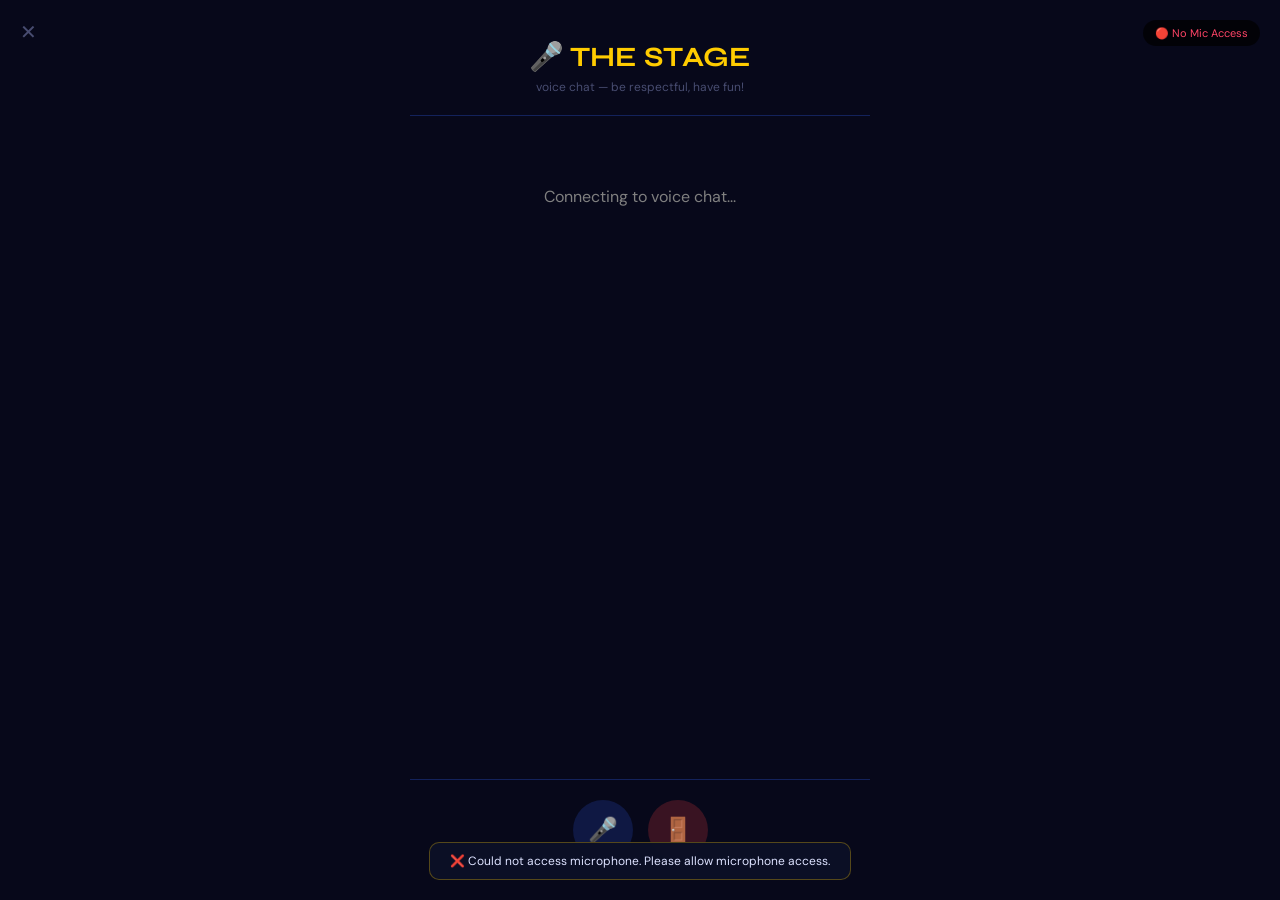
<file: fantarena-voice.html>
<!DOCTYPE html>
<html lang="en">
<head>
<meta charset="UTF-8">
<meta name="viewport" content="width=device-width, initial-scale=1.0">
<title>fanter | THE STAGE 🎤</title>
<link href="https://fonts.googleapis.com/css2?family=Syne:wght@400;700;800&family=DM+Sans:ital,wght@0,400;0,500;0,600;1,400&display=swap" rel="stylesheet">
<style>
*{margin:0;padding:0;box-sizing:border-box}
:root{
  --gold:#ffcc00;--gold-dim:rgba(255,204,0,0.15);--gold-border:rgba(255,204,0,0.3);
  --blue:#2d5ae3;--blue-dim:rgba(45,90,227,0.18);--blue-border:rgba(45,90,227,0.32);
  --purple:#9f5ae3;--green:#00e87a;--red:#ff4466;
  --bg:#07081a;--surface:rgba(12,16,38,0.98);
  --text:#dde2ff;--muted:rgba(180,190,255,0.38);
}
body{font-family:'DM Sans',sans-serif;background:var(--bg);color:var(--text);height:100vh;overflow:hidden}
::-webkit-scrollbar{width:4px}
::-webkit-scrollbar-track{background:transparent}
::-webkit-scrollbar-thumb{background:rgba(45,90,227,0.25);border-radius:99px}

.voice-container{display:flex;flex-direction:column;height:100vh;max-width:500px;margin:0 auto;padding:20px}
.voice-header{text-align:center;padding:20px;border-bottom:1px solid var(--blue-border);margin-bottom:20px}
.voice-header h1{font-family:'Syne',sans-serif;font-size:28px;color:var(--gold)}
.voice-header p{color:var(--muted);font-size:12px;margin-top:5px}
.participants-list{flex:1;overflow-y:auto;padding:10px;display:flex;flex-direction:column;gap:10px}
.participant{display:flex;align-items:center;gap:12px;padding:12px;background:var(--surface);border-radius:16px;border:1px solid var(--blue-border);transition:all 0.2s}
.participant.speaking{border-color:var(--gold);box-shadow:0 0 15px rgba(255,204,0,0.3)}
.participant-avatar{width:48px;height:48px;background:linear-gradient(135deg,var(--blue),var(--purple));border-radius:50%;display:flex;align-items:center;justify-content:center;font-size:20px;font-weight:700;overflow:hidden}
.participant-avatar img{width:100%;height:100%;object-fit:cover}
.participant-info{flex:1}
.participant-name{font-weight:600;font-size:14px}
.participant-status{font-size:11px;color:var(--muted);margin-top:2px}
.control-bar{display:flex;justify-content:center;gap:15px;padding:20px;border-top:1px solid var(--blue-border);margin-top:20px}
.control-btn{width:60px;height:60px;border-radius:50%;border:none;cursor:pointer;font-size:24px;transition:all 0.2s}
.control-btn:hover{transform:scale(1.05)}
.control-btn.leave{background:rgba(255,68,68,0.2);color:var(--red)}
.control-btn.mic{background:rgba(45,90,227,0.2);color:var(--gold)}
.control-btn.mic.muted{background:rgba(255,68,68,0.2);color:var(--red)}
.connection-status{position:fixed;top:20px;right:20px;padding:6px 12px;border-radius:20px;font-size:11px;background:rgba(0,0,0,0.7);z-index:100}
.status-connected{color:var(--green)}.status-disconnected{color:var(--red)}.status-connecting{color:var(--gold)}
.close-btn{position:fixed;top:20px;left:20px;background:none;border:none;color:var(--muted);font-size:20px;cursor:pointer;z-index:100}
.close-btn:hover{color:var(--gold)}
.toast{position:fixed;bottom:20px;left:50%;transform:translateX(-50%);background:var(--surface);border:1px solid var(--gold-border);border-radius:10px;padding:10px 20px;font-size:12px;z-index:200;animation:fadeIn 0.2s}
@keyframes fadeIn{from{opacity:0;transform:translateX(-50%) translateY(20px)}to{opacity:1;transform:translateX(-50%) translateY(0)}}
</style>
</head>
<body>

<button class="close-btn" onclick="window.close()">✕</button>
<div class="connection-status" id="connectionStatus">🟡 Connecting...</div>

<div class="voice-container">
  <div class="voice-header">
    <h1>🎤 THE STAGE</h1>
    <p>voice chat — be respectful, have fun!</p>
  </div>
  
  <div class="participants-list" id="participantsList">
    <div style="text-align:center;padding:40px;color:gray">Connecting to voice chat...</div>
  </div>
  
  <div class="control-bar">
    <button class="control-btn mic" id="micBtn" title="Mute/Unmute">🎤</button>
    <button class="control-btn leave" id="leaveBtn" title="Leave Stage">🚪</button>
  </div>
</div>

<script>
// ============================================================
// THE STAGE - Voice Chat (Standalone version with demo mode)
// ============================================================
document.addEventListener('DOMContentLoaded', async function() {
  console.log('🎤 THE STAGE loading...');
  
  // Get current user from localStorage
  let currentUser = JSON.parse(localStorage.getItem('fanter_currentUser') || 'null');
  if (!currentUser || !currentUser.username) {
    currentUser = { id: 'guest_' + Math.random().toString(36).slice(2,10), username: 'Guest', displayName: 'Guest' };
  }
  
  // State
  let localStream = null;
  let isMuted = false;
  let participants = new Map();
  
  // DOM elements
  const participantsList = document.getElementById('participantsList');
  const micBtn = document.getElementById('micBtn');
  const leaveBtn = document.getElementById('leaveBtn');
  const connectionStatus = document.getElementById('connectionStatus');
  
  function toast(msg) {
    const toastEl = document.createElement('div');
    toastEl.className = 'toast';
    toastEl.textContent = msg;
    document.body.appendChild(toastEl);
    setTimeout(() => toastEl.remove(), 3000);
  }
  
  function updateParticipantsList() {
    if (!participantsList) return;
    
    const allParticipants = [];
    
    // Add local participant
    allParticipants.push({
      id: 'local',
      name: currentUser.displayName || currentUser.username,
      isLocal: true,
      isMuted: isMuted
    });
    
    // Add remote participants (simulated for demo)
    // In production, this would come from LiveKit
    
    if (allParticipants.length === 1) {
      participantsList.innerHTML = '<div style="text-align:center;padding:40px;color:gray">No one else is here yet... be the first! 🎤</div>';
      return;
    }
    
    participantsList.innerHTML = allParticipants.map(p => `
      <div class="participant" data-id="${p.id}">
        <div class="participant-avatar">${p.name[0].toUpperCase()}</div>
        <div class="participant-info">
          <div class="participant-name">${escapeHtml(p.name)} ${p.isLocal ? '(you)' : ''}</div>
          <div class="participant-status">${p.isMuted ? '🔇 Muted' : '🎤 Talking'}</div>
        </div>
      </div>
    `).join('');
  }
  
  function escapeHtml(str) {
    if (!str) return '';
    return str.replace(/[&<>]/g, m => ({'&':'&amp;','<':'&lt;','>':'&gt;'})[m]);
  }
  
  // Request microphone access
  async function requestMicrophone() {
    try {
      const stream = await navigator.mediaDevices.getUserMedia({ audio: true });
      localStream = stream;
      
      // Create a local audio element to test
      const audio = new Audio();
      audio.srcObject = stream;
      audio.muted = true;
      audio.play();
      
      connectionStatus.innerHTML = '🟢 Connected';
      connectionStatus.className = 'connection-status status-connected';
      toast('🎤 Microphone connected! You can now speak.');
      
      updateParticipantsList();
      
      return true;
    } catch (error) {
      console.error('Microphone error:', error);
      connectionStatus.innerHTML = '🔴 No Mic Access';
      connectionStatus.className = 'connection-status status-disconnected';
      toast('❌ Could not access microphone. Please allow microphone access.');
      return false;
    }
  }
  
  // Toggle mute
  async function toggleMute() {
    if (!localStream) {
      toast('❌ Microphone not connected');
      return;
    }
    
    isMuted = !isMuted;
    localStream.getAudioTracks().forEach(track => {
      track.enabled = !isMuted;
    });
    
    micBtn.classList.toggle('muted', isMuted);
    micBtn.textContent = isMuted ? '🔇' : '🎤';
    updateParticipantsList();
    toast(isMuted ? '🔇 Microphone muted' : '🎤 Microphone unmuted');
  }
  
  // Leave/close
  function leave() {
    if (localStream) {
      localStream.getTracks().forEach(track => track.stop());
    }
    window.close();
  }
  
  // Bind events
  micBtn.onclick = toggleMute;
  leaveBtn.onclick = leave;
  
  // Initialize
  await requestMicrophone();
  
  // Simulate other participants (for demo)
  setTimeout(() => {
    if (participantsList.innerHTML.includes('No one else')) {
      participantsList.innerHTML = `
        <div class="participant">
          <div class="participant-avatar">👤</div>
          <div class="participant-info">
            <div class="participant-name">DemoUser</div>
            <div class="participant-status">🎤 Talking</div>
          </div>
        </div>
        <div class="participant">
          <div class="participant-avatar">😎</div>
          <div class="participant-info">
            <div class="participant-name">StageHost</div>
            <div class="participant-status">🎤 Talking</div>
          </div>
        </div>
      `;
      toast('👋 Demo users have joined The Stage!');
    }
  }, 2000);
  
  console.log('🎤 THE STAGE ready!');
});
</script>
</body>
</html>
</file>
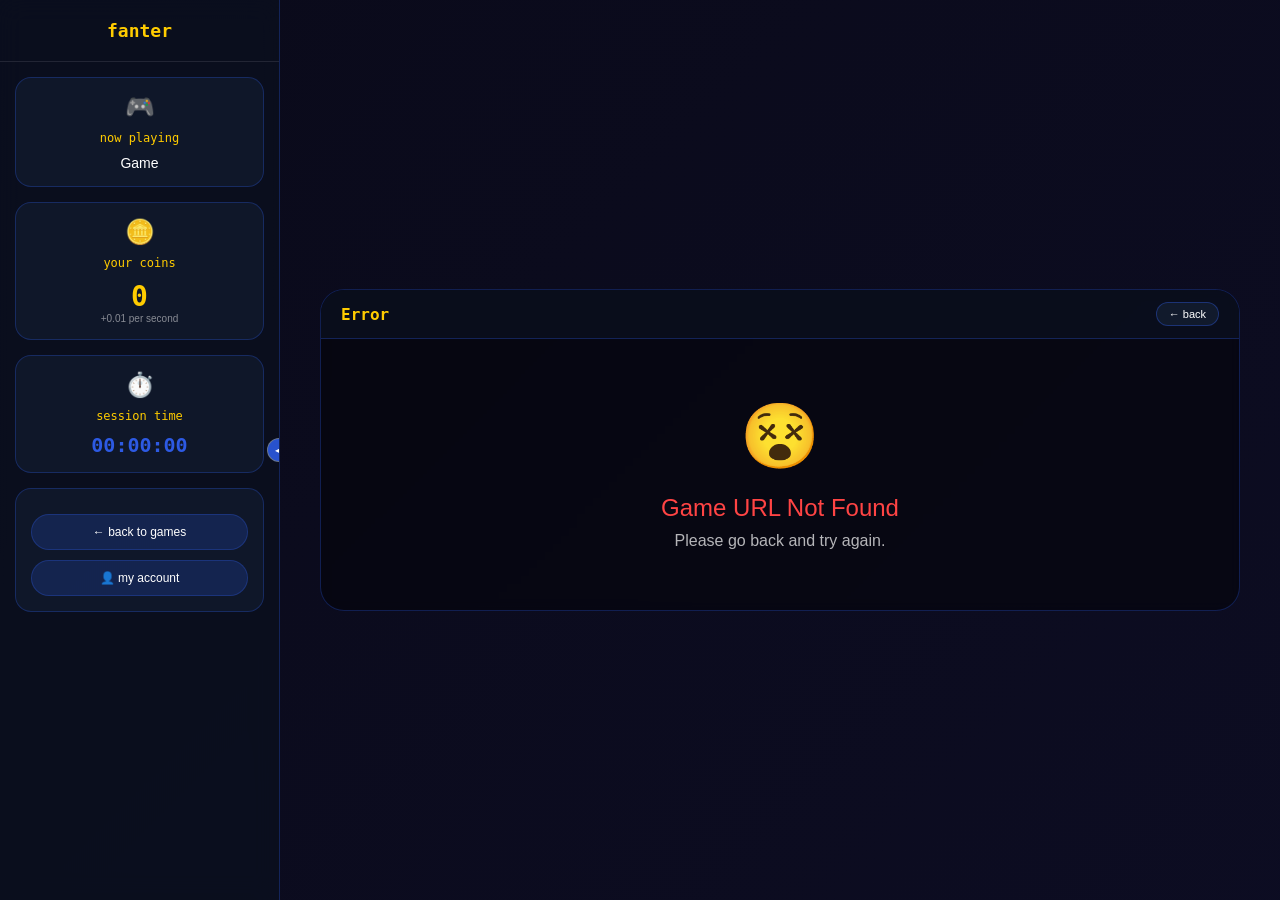
<file: play.html>
<!DOCTYPE html>
<html lang="en">
<head>
  <meta charset="UTF-8" />
  <meta name="viewport" content="width=device-width, initial-scale=1.0" />
  <title>fanter | playing</title>
  <link rel="stylesheet" href="config/main.css" />
  <style>
    * { margin: 0; padding: 0; box-sizing: border-box; }
    body {
      background: linear-gradient(135deg, #0a0a1a, #0f0f2a, #1a0a2a);
      background-size: 400% 400%;
      animation: bgShift 15s ease infinite;
      font-family: 'Ubuntu', sans-serif;
      min-height: 100vh;
    }
    @keyframes bgShift {
      0% { background-position: 0% 0%; }
      50% { background-position: 100% 100%; }
      100% { background-position: 0% 0%; }
    }
    
    /* Main Layout */
    .game-layout { display: flex; min-height: 100vh; }
    
    /* Side Menu */
    .game-sidebar {
      width: 280px;
      background: rgba(10, 15, 30, 0.9);
      backdrop-filter: blur(12px);
      border-right: 1px solid rgba(45, 90, 227, 0.3);
      position: fixed;
      left: 0;
      top: 0;
      height: 100vh;
      overflow-y: auto;
      transition: width 0.3s ease;
      z-index: 100;
    }
    .game-sidebar.collapsed { width: 60px; }
    .game-sidebar.collapsed .sidebar-content { display: none; }
    
    .sidebar-toggle {
      position: absolute;
      right: -12px;
      top: 50%;
      transform: translateY(-50%);
      background: rgba(45, 90, 227, 0.9);
      border: 1px solid rgba(255, 204, 0, 0.3);
      border-radius: 50%;
      width: 24px;
      height: 24px;
      cursor: pointer;
      z-index: 101;
      display: flex;
      align-items: center;
      justify-content: center;
      color: white;
      font-size: 12px;
    }
    .sidebar-toggle:hover { background: #ffcc00; color: #1a1a2e; transform: translateY(-50%) scale(1.1); }
    
    .sidebar-header {
      padding: 20px;
      border-bottom: 1px solid rgba(255,255,255,0.1);
      text-align: center;
    }
    .sidebar-header h2 { color: #ffcc00; font-family: 'Orbitron', monospace; font-size: 18px; }
    .game-sidebar.collapsed .sidebar-header h2 { font-size: 0; }
    .game-sidebar.collapsed .sidebar-header h2::before { content: "🎮"; font-size: 24px; }
    
    .sidebar-card {
      background: rgba(20, 30, 50, 0.6);
      border: 1px solid rgba(45, 90, 227, 0.3);
      border-radius: 16px;
      margin: 15px;
      padding: 15px;
      transition: all 0.2s ease;
    }
    .sidebar-card:hover { border-color: rgba(255, 204, 0, 0.3); transform: translateY(-2px); }
    .card-icon { font-size: 24px; margin-bottom: 10px; text-align: center; }
    .card-title { font-size: 12px; color: #ffcc00; font-family: 'Orbitron', monospace; margin-bottom: 10px; text-align: center; }
    .coin-amount { font-size: 28px; font-weight: bold; color: #ffcc00; font-family: 'Orbitron', monospace; text-align: center; }
    .coin-label { font-size: 10px; color: rgba(255,255,255,0.5); text-align: center; }
    .playtime-value { font-size: 20px; font-weight: bold; color: #2d5ae3; font-family: 'Orbitron', monospace; text-align: center; }
    .game-name-display { text-align: center; font-size: 14px; word-break: break-word; color: white; }
    .sidebar-btn {
      width: 100%;
      background: rgba(45, 90, 227, 0.2);
      border: 1px solid rgba(45, 90, 227, 0.3);
      border-radius: 30px;
      padding: 10px;
      color: white;
      font-size: 12px;
      cursor: pointer;
      margin-top: 10px;
    }
    .sidebar-btn:hover { background: rgba(45, 90, 227, 0.4); border-color: #ffcc00; transform: translateY(-2px); }
    
    /* Main Game Area */
    .game-main {
      flex: 1;
      margin-left: 280px;
      padding: 40px;
      min-height: 100vh;
      display: flex;
      align-items: center;
      justify-content: center;
      transition: margin-left 0.3s ease;
    }
    .game-sidebar.collapsed ~ .game-main { margin-left: 60px; }
    
    .game-container {
      width: 100%;
      max-width: 1100px;
      background: rgba(0, 0, 0, 0.4);
      border-radius: 24px;
      backdrop-filter: blur(5px);
      border: 1px solid rgba(45, 90, 227, 0.3);
      overflow: hidden;
    }
    .game-header {
      background: rgba(10, 15, 30, 0.8);
      padding: 12px 20px;
      display: flex;
      justify-content: space-between;
      align-items: center;
      border-bottom: 1px solid rgba(45, 90, 227, 0.3);
      flex-wrap: wrap;
      gap: 10px;
    }
    .game-name { font-size: 16px; font-weight: bold; color: #ffcc00; font-family: 'Orbitron', monospace; }
    .game-controls { display: flex; gap: 10px; }
    .game-control-btn {
      background: rgba(20, 30, 50, 0.8);
      border: 1px solid rgba(45, 90, 227, 0.4);
      border-radius: 20px;
      padding: 5px 12px;
      color: white;
      font-size: 11px;
      cursor: pointer;
    }
    .game-control-btn:hover { border-color: #ffcc00; transform: translateY(-2px); }
    .game-wrapper { aspect-ratio: 16 / 9; width: 100%; background: #000; }
    .game-frame { width: 100%; height: 100%; border: none; }
    
    /* Loading Screen */
    .loading-overlay {
      position: fixed;
      top: 0;
      left: 0;
      width: 100%;
      height: 100%;
      background: rgba(0, 0, 0, 0.95);
      backdrop-filter: blur(10px);
      z-index: 10000;
      display: flex;
      align-items: center;
      justify-content: center;
      flex-direction: column;
      transition: opacity 0.5s ease;
    }
    .loading-overlay.hide { opacity: 0; visibility: hidden; pointer-events: none; }
    .loading-spinner {
      width: 60px;
      height: 60px;
      border: 3px solid rgba(45, 90, 227, 0.3);
      border-top: 3px solid #2d5ae3;
      border-right: 3px solid #ffcc00;
      border-radius: 50%;
      animation: spin 1s linear infinite;
      margin-bottom: 20px;
    }
    @keyframes spin { 0% { transform: rotate(0deg); } 100% { transform: rotate(360deg); } }
    .loading-text { color: #00ff88; font-family: 'Orbitron', monospace; font-size: 14px; letter-spacing: 2px; }
    
    @media (max-width: 768px) {
      .game-sidebar { width: 240px; }
      .game-main { margin-left: 240px; padding: 20px; }
      .game-sidebar.collapsed { width: 50px; }
      .game-sidebar.collapsed ~ .game-main { margin-left: 50px; }
    }
  </style>
</head>
<body>
  <!-- Loading Screen -->
  <div class="loading-overlay" id="loadingOverlay">
    <div class="loading-spinner"></div>
    <div class="loading-text">LOADING GAME...</div>
  </div>

  <div class="game-layout">
    <div class="game-sidebar" id="gameSidebar">
      <div class="sidebar-toggle" id="sidebarToggle">◀</div>
      <div class="sidebar-header"><h2>fanter</h2></div>
      <div class="sidebar-content">
        <div class="sidebar-card">
          <div class="card-icon">🎮</div>
          <div class="card-title">now playing</div>
          <div class="game-name-display" id="gameNameDisplay">Loading...</div>
        </div>
        <div class="sidebar-card">
          <div class="card-icon">🪙</div>
          <div class="card-title">your coins</div>
          <div class="coin-amount" id="coinAmount">0</div>
          <div class="coin-label">+0.01 per second</div>
        </div>
        <div class="sidebar-card">
          <div class="card-icon">⏱️</div>
          <div class="card-title">session time</div>
          <div class="playtime-value" id="playtimeDisplay">00:00:00</div>
        </div>
        <div class="sidebar-card">
          <button class="sidebar-btn" onclick="window.location.href='index.html'">← back to games</button>
          <button class="sidebar-btn" onclick="window.location.href='fantaccount.html'">👤 my account</button>
        </div>
      </div>
    </div>
    
    <div class="game-main">
      <div class="game-container" id="gameContainer">
        <div class="game-header">
          <span class="game-name" id="gameTitle">Loading...</span>
          <div class="game-controls">
            <button class="game-control-btn" id="fullscreenBtn">🖥️ fullscreen</button>
            <button class="game-control-btn" id="refreshBtn">🔄 refresh</button>
            <button class="game-control-btn" onclick="window.location.href='index.html'">← back</button>
          </div>
        </div>
        <div class="game-wrapper">
          <iframe class="game-frame" id="gameFrame" src="about:blank" allowfullscreen></iframe>
        </div>
      </div>
    </div>
  </div>

  <script>
    // Get game info from URL
    const urlParams = new URLSearchParams(window.location.search);
    let gameUrl = urlParams.get("gameurl");
    let gameName = urlParams.get("game") || "Game";
    const decodedGameName = decodeURIComponent(gameName);
    
    console.log("🔍 Game URL:", gameUrl);
    console.log("📝 Game name:", decodedGameName);
    
    // Update UI
    document.getElementById('gameTitle').textContent = decodedGameName;
    document.getElementById('gameNameDisplay').textContent = decodedGameName;
    
    if (!gameUrl || gameUrl === 'undefined' || gameUrl === 'null') {
      document.getElementById('gameContainer').innerHTML = `
        <div class="game-header">
          <span class="game-name">Error</span>
          <button class="game-control-btn" onclick="window.location.href='index.html'">← back</button>
        </div>
        <div style="text-align: center; padding: 60px 20px;">
          <div style="font-size: 64px; margin-bottom: 20px;">😵</div>
          <div style="font-size: 24px; color: #ff4444; margin-bottom: 10px;">Game URL Not Found</div>
          <div style="color: rgba(255,255,255,0.7);">Please go back and try again.</div>
        </div>
      `;
      document.getElementById('loadingOverlay').classList.add('hide');
    } else {
      // Load the game in iframe - SIMPLE AND DIRECT
      const gameFrame = document.getElementById('gameFrame');
      const loadingOverlay = document.getElementById('loadingOverlay');
      
      // DIRECTLY set the iframe source
      gameFrame.src = gameUrl;
      console.log("✅ Setting iframe src to:", gameUrl);
      
      // Hide loading screen after a short delay
      setTimeout(() => {
        loadingOverlay.classList.add('hide');
      }, 1500);
      
      // Fullscreen toggle
      let isFullscreen = false;
      document.getElementById('fullscreenBtn').onclick = () => {
        const container = document.getElementById('gameContainer');
        if (!isFullscreen) {
          container.classList.add('fullscreen');
          document.getElementById('fullscreenBtn').innerHTML = '⬛ exit';
          isFullscreen = true;
        } else {
          container.classList.remove('fullscreen');
          document.getElementById('fullscreenBtn').innerHTML = '🖥️ fullscreen';
          isFullscreen = false;
        }
      };
      
      document.addEventListener('keydown', (e) => {
        if (e.key === 'Escape' && isFullscreen) {
          document.getElementById('gameContainer').classList.remove('fullscreen');
          document.getElementById('fullscreenBtn').innerHTML = '🖥️ fullscreen';
          isFullscreen = false;
        }
      });
      
      document.getElementById('refreshBtn').onclick = () => {
        loadingOverlay.classList.remove('hide');
        gameFrame.src = gameUrl;
        setTimeout(() => {
          loadingOverlay.classList.add('hide');
        }, 1500);
      };
      
      // Track game play for achievements
      if (typeof window.trackPlayedGame === 'function') window.trackPlayedGame(decodedGameName);
      if (typeof window.trackGamePlayCount === 'function') window.trackGamePlayCount(decodedGameName);
      
      // Coin system
      let sessionStartTime = Date.now();
      let totalCoinsEarned = 0;
      let coinInterval = null;
      let currentUser = JSON.parse(localStorage.getItem('fanter_currentUser') || 'null');
      
      if (currentUser && currentUser.coins !== undefined) totalCoinsEarned = currentUser.coins;
      document.getElementById('coinAmount').textContent = Math.floor(totalCoinsEarned * 100) / 100;
      
      setInterval(() => {
        const elapsedSeconds = Math.floor((Date.now() - sessionStartTime) / 1000);
        const hours = Math.floor(elapsedSeconds / 3600);
        const minutes = Math.floor((elapsedSeconds % 3600) / 60);
        const seconds = elapsedSeconds % 60;
        document.getElementById('playtimeDisplay').textContent = `${hours.toString().padStart(2, '0')}:${minutes.toString().padStart(2, '0')}:${seconds.toString().padStart(2, '0')}`;
      }, 1000);
      
      function saveUserCoins() {
        if (!currentUser) return;
        currentUser.coins = totalCoinsEarned;
        localStorage.setItem('fanter_currentUser', JSON.stringify(currentUser));
      }
      
      coinInterval = setInterval(() => {
        if (!document.hidden) {
          totalCoinsEarned += 0.01;
          document.getElementById('coinAmount').textContent = Math.floor(totalCoinsEarned * 100) / 100;
          saveUserCoins();
        }
      }, 1000);
      
      window.addEventListener('beforeunload', () => saveUserCoins());
      
      // Sidebar collapse
      let sidebarCollapsed = localStorage.getItem('sidebarCollapsed_play') === 'true';
      const sidebar = document.getElementById('gameSidebar');
      const toggleBtn = document.getElementById('sidebarToggle');
      
      function toggleSidebar() {
        sidebarCollapsed = !sidebarCollapsed;
        localStorage.setItem('sidebarCollapsed_play', sidebarCollapsed);
        if (sidebarCollapsed) {
          sidebar.classList.add('collapsed');
          toggleBtn.innerHTML = '▶';
        } else {
          sidebar.classList.remove('collapsed');
          toggleBtn.innerHTML = '◀';
        }
      }
      toggleBtn.onclick = toggleSidebar;
      if (sidebarCollapsed) {
        sidebar.classList.add('collapsed');
        toggleBtn.innerHTML = '▶';
      }
    }
  </script>
</body>
</html>
</file>
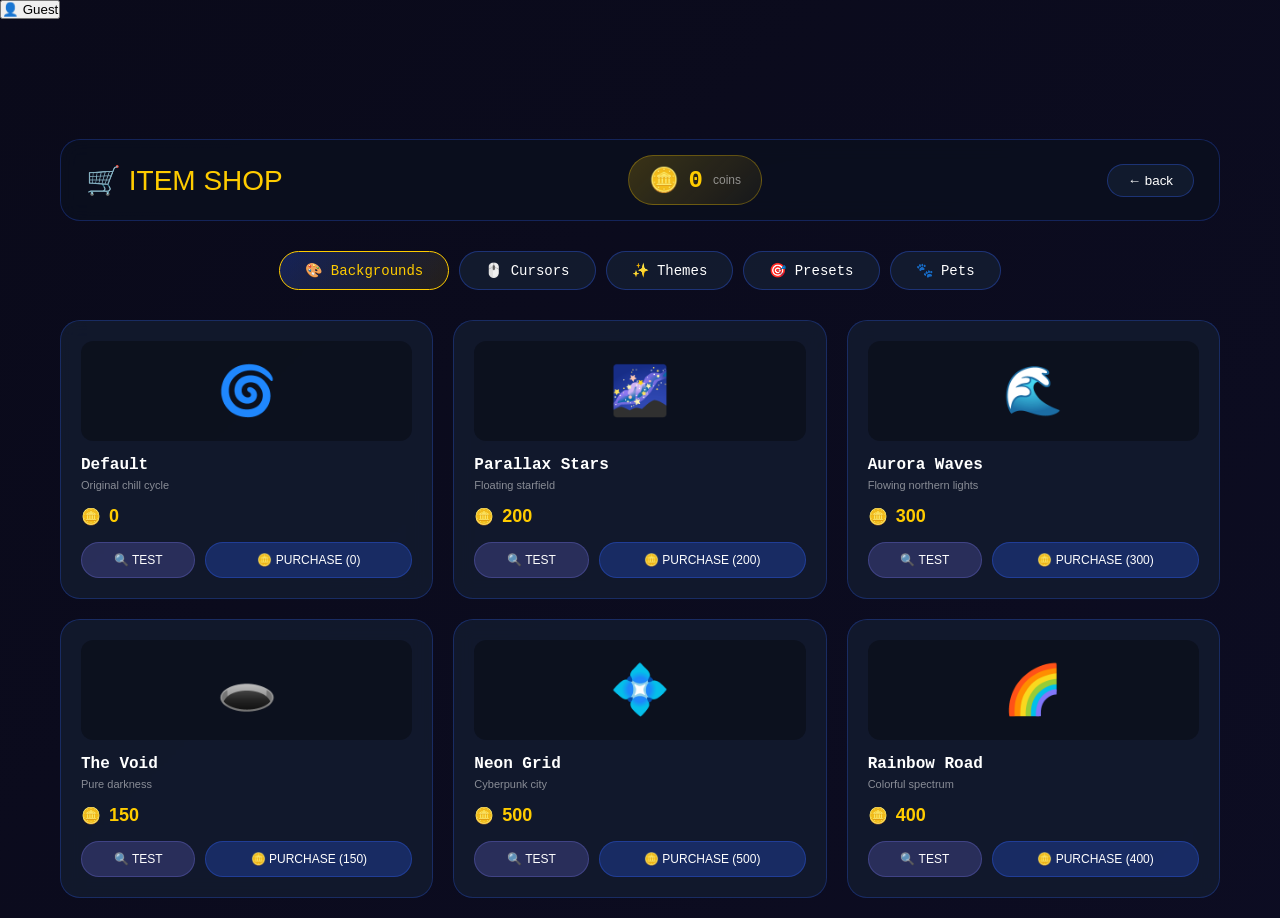
<file: shop.html>
<!DOCTYPE html>
<html lang="en">
<head>
  <meta charset="UTF-8" />
  <meta name="viewport" content="width=device-width, initial-scale=1.0" />
  <title>fanter | shop</title>
  <link rel="stylesheet" href="config/main.css" />
  <style>
    * {
      margin: 0;
      padding: 0;
      box-sizing: border-box;
    }

    body {
      background: linear-gradient(135deg, #0a0a1a, #0f0f2a, #1a0a2a);
      background-size: 400% 400%;
      animation: bgShift 15s ease infinite;
      font-family: 'Ubuntu', sans-serif;
      min-height: 100vh;
    }

    @keyframes bgShift {
      0% { background-position: 0% 0%; }
      50% { background-position: 100% 100%; }
      100% { background-position: 0% 0%; }
    }

    .shop-container {
      max-width: 1200px;
      margin: 100px auto;
      padding: 20px;
    }

    .shop-header {
      display: flex;
      justify-content: space-between;
      align-items: center;
      background: rgba(10, 15, 30, 0.8);
      backdrop-filter: blur(10px);
      border: 1px solid rgba(45, 90, 227, 0.3);
      border-radius: 20px;
      padding: 15px 25px;
      margin-bottom: 30px;
      flex-wrap: wrap;
      gap: 15px;
    }

    .shop-title {
      font-size: 28px;
      color: #ffcc00;
      font-family: 'Ubuntu', sans-serif;
    }

    .coin-display {
      background: linear-gradient(135deg, rgba(255,204,0,0.2), rgba(255,204,0,0.05));
      border: 1px solid rgba(255,204,0,0.3);
      border-radius: 30px;
      padding: 10px 20px;
      display: flex;
      align-items: center;
      gap: 10px;
    }

    .coin-icon {
      font-size: 24px;
    }

    .coin-amount {
      font-size: 24px;
      font-weight: bold;
      color: #ffcc00;
      font-family: 'Orbitron', monospace;
    }

    .coin-label {
      font-size: 12px;
      color: rgba(255,255,255,0.5);
    }

    .shop-tabs {
      display: flex;
      gap: 10px;
      margin-bottom: 30px;
      flex-wrap: wrap;
      justify-content: center;
    }

    .shop-tab {
      background: rgba(20, 30, 50, 0.8);
      border: 1px solid rgba(45, 90, 227, 0.4);
      border-radius: 30px;
      padding: 10px 25px;
      color: white;
      font-size: 14px;
      cursor: pointer;
      transition: all 0.2s ease;
      font-family: 'Orbitron', monospace;
    }

    .shop-tab:hover {
      border-color: #ffcc00;
      transform: translateY(-2px);
    }

    .shop-tab.active {
      background: linear-gradient(135deg, rgba(45,90,227,0.3), rgba(255,204,0,0.1));
      border-color: #ffcc00;
      color: #ffcc00;
    }

    .shop-grid {
      display: grid;
      grid-template-columns: repeat(auto-fill, minmax(280px, 1fr));
      gap: 20px;
      margin-top: 20px;
    }

    .shop-item {
      background: rgba(20, 30, 50, 0.7);
      backdrop-filter: blur(10px);
      border: 1px solid rgba(45, 90, 227, 0.3);
      border-radius: 20px;
      padding: 20px;
      transition: all 0.2s ease;
      position: relative;
      overflow: hidden;
    }

    .shop-item:hover {
      transform: translateY(-5px);
      border-color: rgba(255, 204, 0, 0.5);
      box-shadow: 0 10px 30px rgba(0,0,0,0.3);
    }

    .shop-item.owned {
      border-color: rgba(0, 255, 0, 0.5);
      background: rgba(0, 255, 0, 0.05);
    }

    .shop-item.equipped {
      border-color: #ffcc00;
      background: linear-gradient(135deg, rgba(255,204,0,0.1), rgba(255,204,0,0.02));
    }

    .item-preview {
      width: 100%;
      height: 100px;
      background: rgba(0,0,0,0.3);
      border-radius: 12px;
      display: flex;
      align-items: center;
      justify-content: center;
      margin-bottom: 15px;
      font-size: 48px;
    }

    .item-name {
      font-size: 16px;
      font-weight: bold;
      color: white;
      margin-bottom: 5px;
      font-family: 'Orbitron', monospace;
    }

    .item-desc {
      font-size: 11px;
      color: rgba(255,255,255,0.5);
      margin-bottom: 15px;
    }

    .item-price {
      display: flex;
      align-items: center;
      gap: 8px;
      margin-bottom: 15px;
    }

    .price-icon {
      font-size: 16px;
    }

    .price-amount {
      font-size: 18px;
      font-weight: bold;
      color: #ffcc00;
    }

    .item-buttons {
      display: flex;
      gap: 10px;
    }

    .shop-btn {
      flex: 1;
      background: rgba(45, 90, 227, 0.3);
      border: 1px solid rgba(45, 90, 227, 0.4);
      border-radius: 30px;
      padding: 10px;
      color: white;
      font-size: 12px;
      cursor: pointer;
      transition: all 0.2s ease;
    }

    .shop-btn:hover:not(:disabled) {
      background: rgba(45, 90, 227, 0.6);
      border-color: #ffcc00;
      transform: translateY(-2px);
    }

    .shop-btn:disabled {
      opacity: 0.5;
      cursor: not-allowed;
    }

    .shop-btn.equip {
      background: rgba(255, 204, 0, 0.2);
      border-color: #ffcc00;
      color: #ffcc00;
    }

    .shop-btn.equipped {
      background: rgba(0, 255, 0, 0.2);
      border-color: #00ff88;
      color: #00ff88;
    }

    .test-btn {
      background: rgba(100, 100, 200, 0.3);
      border: 1px solid rgba(100, 100, 200, 0.4);
      border-radius: 30px;
      padding: 10px;
      color: white;
      font-size: 12px;
      cursor: pointer;
      transition: all 0.2s ease;
      flex: 0.5;
    }

    .test-btn:hover {
      background: rgba(100, 100, 200, 0.6);
      transform: translateY(-2px);
    }

    .owned-badge {
      position: absolute;
      top: 10px;
      right: 10px;
      background: rgba(0,255,0,0.8);
      color: white;
      padding: 4px 8px;
      border-radius: 20px;
      font-size: 10px;
      font-weight: bold;
    }

    .back-btn {
      background: rgba(20, 30, 50, 0.8);
      border: 1px solid rgba(45, 90, 227, 0.4);
      border-radius: 30px;
      padding: 8px 20px;
      color: white;
      cursor: pointer;
      transition: all 0.2s ease;
    }

    .back-btn:hover {
      border-color: #ffcc00;
      transform: translateY(-2px);
    }

    .shop-notification {
      position: fixed;
      bottom: 30px;
      left: 50%;
      transform: translateX(-50%) translateY(100px);
      background: rgba(0,0,0,0.9);
      backdrop-filter: blur(10px);
      border: 1px solid #ffcc00;
      border-radius: 30px;
      padding: 12px 24px;
      color: #ffcc00;
      font-family: 'Orbitron', monospace;
      font-size: 14px;
      z-index: 10000;
      opacity: 0;
      transition: all 0.3s ease;
    }

    .shop-notification.show {
      transform: translateX(-50%) translateY(0);
      opacity: 1;
    }

    /* Test mode indicator */
    .test-mode-active {
      position: fixed;
      bottom: 20px;
      left: 20px;
      background: rgba(0,0,0,0.7);
      padding: 5px 10px;
      border-radius: 10px;
      font-size: 11px;
      color: #ffcc00;
      z-index: 10001;
      pointer-events: none;
    }

    @media (max-width: 768px) {
      .shop-container {
        margin: 80px auto;
        padding: 15px;
      }
      .shop-header {
        flex-direction: column;
        text-align: center;
      }
      .item-buttons {
        flex-direction: column;
      }
    }
  </style>
</head>
<body>
  <div class="account-btn-container">
    <button class="account-btn" id="accountBtn" onclick="window.location.href='fantaccount.html'">
      <span class="account-icon">👤</span>
      <span class="account-name" id="accountName">Guest</span>
    </button>
  </div>

  <div class="shop-container">
    <div class="shop-header">
      <div class="shop-title">🛒 ITEM SHOP</div>
      <div class="coin-display">
        <span class="coin-icon">🪙</span>
        <span class="coin-amount" id="coinAmount">0</span>
        <span class="coin-label">coins</span>
      </div>
      <button class="back-btn" onclick="window.location.href='index.html'">← back</button>
    </div>

    <div class="shop-tabs">
      <button class="shop-tab active" data-category="backgrounds">🎨 Backgrounds</button>
      <button class="shop-tab" data-category="cursors">🖱️ Cursors</button>
      <button class="shop-tab" data-category="themes">✨ Themes</button>
      <button class="shop-tab" data-category="presets">🎯 Presets</button>
      <button class="shop-tab" data-category="pets">🐾 Pets</button>
    </div>

    <div id="shopGrid" class="shop-grid"></div>
  </div>

  <div id="shopNotification" class="shop-notification"></div>
  <div id="testModeIndicator" class="test-mode-active" style="display:none;">🔍 TEST MODE ACTIVE</div>

  <script>
    // Store original background for test mode
    let originalBackground = '';
    let testTimeout = null;
    
    function showNotification(message) {
      const notif = document.getElementById('shopNotification');
      notif.textContent = message;
      notif.classList.add('show');
      setTimeout(() => {
        notif.classList.remove('show');
      }, 2000);
    }
    
    function testItem(item) {
      const indicator = document.getElementById('testModeIndicator');
      indicator.style.display = 'block';
      if (testTimeout) clearTimeout(testTimeout);
      
      // Store original if not already stored
      if (!originalBackground) {
        originalBackground = document.body.className;
      }
      
      // Apply test effect
      if (item.testApply) {
        item.testApply();
      } else if (item.apply) {
        item.apply();
      }
      
      showNotification(`🔍 Testing: ${item.name} for 10 seconds`);
      
      testTimeout = setTimeout(() => {
        // Revert to original
        document.body.className = originalBackground;
        if (window.removeTestEffects) window.removeTestEffects();
        indicator.style.display = 'none';
        showNotification(`✨ Test ended. Purchase to keep this look!`);
      }, 10000);
    }

    const SHOP_ITEMS = {
      backgrounds: [
        { id: "bg_default", name: "Default", desc: "Original chill cycle", icon: "🌀", price: 0, type: "background", value: "default", 
          apply: function() { document.body.classList.remove('theme-bg-parallax', 'theme-bg-solid', 'theme-bg-aurora', 'theme-bg-void', 'theme-bg-neon', 'theme-bg-rainbow'); document.body.classList.add('theme-bg-chill'); },
          testApply: function() { document.body.classList.remove('theme-bg-parallax', 'theme-bg-solid', 'theme-bg-aurora', 'theme-bg-void', 'theme-bg-neon', 'theme-bg-rainbow'); document.body.classList.add('theme-bg-chill'); } },
        { id: "bg_parallax", name: "Parallax Stars", desc: "Floating starfield", icon: "🌌", price: 200, type: "background", value: "parallax", 
          apply: function() { document.body.classList.remove('theme-bg-chill', 'theme-bg-solid', 'theme-bg-aurora', 'theme-bg-void', 'theme-bg-neon', 'theme-bg-rainbow'); document.body.classList.add('theme-bg-parallax'); },
          testApply: function() { document.body.classList.remove('theme-bg-chill', 'theme-bg-solid', 'theme-bg-aurora', 'theme-bg-void', 'theme-bg-neon', 'theme-bg-rainbow'); document.body.classList.add('theme-bg-parallax'); } },
        { id: "bg_aurora", name: "Aurora Waves", desc: "Flowing northern lights", icon: "🌊", price: 300, type: "background", value: "aurora", 
          apply: function() { document.body.classList.remove('theme-bg-chill', 'theme-bg-parallax', 'theme-bg-solid', 'theme-bg-void', 'theme-bg-neon', 'theme-bg-rainbow'); document.body.classList.add('theme-bg-aurora'); },
          testApply: function() { document.body.classList.remove('theme-bg-chill', 'theme-bg-parallax', 'theme-bg-solid', 'theme-bg-void', 'theme-bg-neon', 'theme-bg-rainbow'); document.body.classList.add('theme-bg-aurora'); } },
        { id: "bg_void", name: "The Void", desc: "Pure darkness", icon: "🕳️", price: 150, type: "background", value: "void", 
          apply: function() { document.body.classList.remove('theme-bg-chill', 'theme-bg-parallax', 'theme-bg-solid', 'theme-bg-aurora', 'theme-bg-neon', 'theme-bg-rainbow'); document.body.classList.add('theme-bg-void'); },
          testApply: function() { document.body.classList.remove('theme-bg-chill', 'theme-bg-parallax', 'theme-bg-solid', 'theme-bg-aurora', 'theme-bg-neon', 'theme-bg-rainbow'); document.body.classList.add('theme-bg-void'); } },
        { id: "bg_neon", name: "Neon Grid", desc: "Cyberpunk city", icon: "💠", price: 500, type: "background", value: "neon", 
          apply: function() { document.body.classList.remove('theme-bg-chill', 'theme-bg-parallax', 'theme-bg-solid', 'theme-bg-aurora', 'theme-bg-void', 'theme-bg-rainbow'); document.body.classList.add('theme-bg-neon'); },
          testApply: function() { document.body.classList.remove('theme-bg-chill', 'theme-bg-parallax', 'theme-bg-solid', 'theme-bg-aurora', 'theme-bg-void', 'theme-bg-rainbow'); document.body.classList.add('theme-bg-neon'); } },
        { id: "bg_rainbow", name: "Rainbow Road", desc: "Colorful spectrum", icon: "🌈", price: 400, type: "background", value: "rainbow", 
          apply: function() { document.body.classList.remove('theme-bg-chill', 'theme-bg-parallax', 'theme-bg-solid', 'theme-bg-aurora', 'theme-bg-void', 'theme-bg-neon'); document.body.classList.add('theme-bg-rainbow'); },
          testApply: function() { document.body.classList.remove('theme-bg-chill', 'theme-bg-parallax', 'theme-bg-solid', 'theme-bg-aurora', 'theme-bg-void', 'theme-bg-neon'); document.body.classList.add('theme-bg-rainbow'); } }
      ],
      cursors: [
        { id: "cur_default", name: "Default", desc: "Classic cursor", icon: "🖱️", price: 0, type: "cursor", value: "default", 
          apply: function() { removeCustomCursor(); document.body.style.cursor = 'auto'; },
          testApply: function() { removeCustomCursor(); document.body.style.cursor = 'auto'; } },
        { id: "cur_glow", name: "Glow Orb", desc: "Glowing circle that follows your mouse", icon: "🔵", price: 150, type: "cursor", value: "glow", 
          apply: function() { initGlowCursor(); },
          testApply: function() { initGlowCursor(); } },
        { id: "cur_gold", name: "Gold Star", desc: "Golden star cursor", icon: "⭐", price: 300, type: "cursor", value: "gold", 
          apply: function() { removeCustomCursor(); document.body.style.cursor = "url('data:image/svg+xml,%3Csvg xmlns=\"http://www.w3.org/2000/svg\" width=\"24\" height=\"24\" viewBox=\"0 0 24 24\"%3E%3Cpolygon points=\"12,2 15,9 22,9 16,14 18,21 12,17 6,21 8,14 2,9 9,9\" fill=\"%23ffcc00\" stroke=\"%23ffffff\" stroke-width=\"1\"/%3E%3C/svg%3E'), auto"; },
          testApply: function() { removeCustomCursor(); document.body.style.cursor = "url('data:image/svg+xml,%3Csvg xmlns=\"http://www.w3.org/2000/svg\" width=\"24\" height=\"24\" viewBox=\"0 0 24 24\"%3E%3Cpolygon points=\"12,2 15,9 22,9 16,14 18,21 12,17 6,21 8,14 2,9 9,9\" fill=\"%23ffcc00\" stroke=\"%23ffffff\" stroke-width=\"1\"/%3E%3C/svg%3E'), auto"; } },
        { id: "cur_pixel", name: "Pixel Sword", desc: "Retro pixel sword", icon: "⚔️", price: 600, type: "cursor", value: "pixel", 
          apply: function() { removeCustomCursor(); document.body.style.cursor = "url('data:image/svg+xml,%3Csvg xmlns=\"http://www.w3.org/2000/svg\" width=\"24\" height=\"24\" viewBox=\"0 0 24 24\"%3E%3Crect x=\"10\" y=\"2\" width=\"4\" height=\"20\" fill=\"%23ff44ff\"/%3E%3Crect x=\"6\" y=\"4\" width=\"4\" height=\"4\" fill=\"%23ff44ff\"/%3E%3Crect x=\"14\" y=\"4\" width=\"4\" height=\"4\" fill=\"%23ff44ff\"/%3E%3C/svg%3E'), auto"; },
          testApply: function() { removeCustomCursor(); document.body.style.cursor = "url('data:image/svg+xml,%3Csvg xmlns=\"http://www.w3.org/2000/svg\" width=\"24\" height=\"24\" viewBox=\"0 0 24 24\"%3E%3Crect x=\"10\" y=\"2\" width=\"4\" height=\"20\" fill=\"%23ff44ff\"/%3E%3Crect x=\"6\" y=\"4\" width=\"4\" height=\"4\" fill=\"%23ff44ff\"/%3E%3Crect x=\"14\" y=\"4\" width=\"4\" height=\"4\" fill=\"%23ff44ff\"/%3E%3C/svg%3E'), auto"; } },
        { id: "cur_dragon", name: "Dragon Cursor", desc: "Chinese dragon that follows your mouse", icon: "🐉", price: 800, type: "cursor", value: "dragon", 
          apply: function() { initDragonCursor(); },
          testApply: function() { initDragonCursor(); } },
        { id: "cur_paperback", name: "Paperback", desc: "Folded paper cursor", icon: "📄", price: 200, type: "cursor", value: "paperback", 
          apply: function() { removeCustomCursor(); document.body.style.cursor = "url('data:image/svg+xml,%3Csvg xmlns=\"http://www.w3.org/2000/svg\" width=\"24\" height=\"24\" viewBox=\"0 0 24 24\"%3E%3Cpath d=\"M4,2 L20,2 L20,22 L4,22 Z\" fill=\"%23f5f5dc\" stroke=\"%23808080\" stroke-width=\"1\"/%3E%3Cpath d=\"M8,6 L16,6\" stroke=\"%23cccccc\" stroke-width=\"1\"/%3E%3Cpath d=\"M8,10 L16,10\" stroke=\"%23cccccc\" stroke-width=\"1\"/%3E%3Cpath d=\"M8,14 L14,14\" stroke=\"%23cccccc\" stroke-width=\"1\"/%3E%3Cpath d=\"M8,18 L12,18\" stroke=\"%23cccccc\" stroke-width=\"1\"/%3E%3C/svg%3E'), auto"; },
          testApply: function() { removeCustomCursor(); document.body.style.cursor = "url('data:image/svg+xml,%3Csvg xmlns=\"http://www.w3.org/2000/svg\" width=\"24\" height=\"24\" viewBox=\"0 0 24 24\"%3E%3Cpath d=\"M4,2 L20,2 L20,22 L4,22 Z\" fill=\"%23f5f5dc\" stroke=\"%23808080\" stroke-width=\"1\"/%3E%3Cpath d=\"M8,6 L16,6\" stroke=\"%23cccccc\" stroke-width=\"1\"/%3E%3Cpath d=\"M8,10 L16,10\" stroke=\"%23cccccc\" stroke-width=\"1\"/%3E%3Cpath d=\"M8,14 L14,14\" stroke=\"%23cccccc\" stroke-width=\"1\"/%3E%3Cpath d=\"M8,18 L12,18\" stroke=\"%23cccccc\" stroke-width=\"1\"/%3E%3C/svg%3E'), auto"; } }
      ],
      themes: [
        { id: "theme_dark", name: "Dark Mode", desc: "Sleek dark theme", icon: "🌙", price: 200, type: "theme", value: "dark", 
          apply: function() { removeAllThemes(); document.body.classList.add('theme-dark'); },
          testApply: function() { removeAllThemes(); document.body.classList.add('theme-dark'); } },
        { id: "theme_light", name: "Light Mode", desc: "Clean bright theme", icon: "☀️", price: 200, type: "theme", value: "light", 
          apply: function() { removeAllThemes(); document.body.classList.add('theme-light'); },
          testApply: function() { removeAllThemes(); document.body.classList.add('theme-light'); } },
        { id: "theme_neon_city", name: "Neon City", desc: "Cyberpunk neon", icon: "💚", price: 500, type: "theme", value: "neon_city", 
          apply: function() { removeAllThemes(); document.body.classList.add('theme-neon-city'); initNeonBuildings(); },
          testApply: function() { removeAllThemes(); document.body.classList.add('theme-neon-city'); initNeonBuildings(); } },
        { id: "theme_color_blast", name: "Color Blast", desc: "Gentle rainbow cycle (slow)", icon: "🌈", price: 600, type: "theme", value: "color_blast", 
          apply: function() { removeAllThemes(); document.body.classList.add('theme-color-blast'); },
          testApply: function() { removeAllThemes(); document.body.classList.add('theme-color-blast'); } },
        { id: "theme_forest_night", name: "Forest Night", desc: "Dark green with wind", icon: "🌲", price: 350, type: "theme", value: "forest_night", 
          apply: function() { removeAllThemes(); document.body.classList.add('theme-forest-night'); initForestEffects(); },
          testApply: function() { removeAllThemes(); document.body.classList.add('theme-forest-night'); initForestEffects(); } },
        { id: "theme_deep_ocean", name: "Deep Ocean", desc: "Underwater realm", icon: "🌊", price: 1000, type: "theme", value: "deep_ocean", 
          apply: function() { removeAllThemes(); document.body.classList.add('theme-deep-ocean'); initOceanTheme(); },
          testApply: function() { removeAllThemes(); document.body.classList.add('theme-deep-ocean'); initOceanTheme(); } }
      ],
      presets: [
        { id: "preset_cool_blue", name: "Cool Blue", desc: "All blue everything", icon: "💙", price: 100, type: "preset", value: "cool_blue", 
          apply: function() { removeAllPresets(); document.body.classList.add('preset-cool-blue'); },
          testApply: function() { removeAllPresets(); document.body.classList.add('preset-cool-blue'); } },
        { id: "preset_warm_sunset", name: "Warm Sunset", desc: "Orange and gold", icon: "🧡", price: 100, type: "preset", value: "warm_sunset", 
          apply: function() { removeAllPresets(); document.body.classList.add('preset-warm-sunset'); },
          testApply: function() { removeAllPresets(); document.body.classList.add('preset-warm-sunset'); } },
        { id: "preset_purple_haze", name: "Purple Haze", desc: "Mystic purple", icon: "💜", price: 100, type: "preset", value: "purple_haze", 
          apply: function() { removeAllPresets(); document.body.classList.add('preset-purple-haze'); },
          testApply: function() { removeAllPresets(); document.body.classList.add('preset-purple-haze'); } },
        { id: "preset_rgb", name: "RGB Gamer", desc: "Slow rainbow cycle", icon: "🎮", price: 250, type: "preset", value: "rgb", 
          apply: function() { removeAllPresets(); document.body.classList.add('preset-rgb'); },
          testApply: function() { removeAllPresets(); document.body.classList.add('preset-rgb'); } }
      ],
      pets: [
        { id: "pet_chinchilla", name: "Sir Chinchilla", desc: "Your loyal guide", icon: "🐹", price: 500, type: "pet", value: "chinchilla", 
          apply: function() { showNotification("🐹 Sir Chinchilla will appear on your homepage soon!"); },
          testApply: function() { showNotification("🐹 Sir Chinchilla says hello!"); } },
        { id: "pet_dragon", name: "Baby Dragon", desc: "Fiery companion", icon: "🐉", price: 1000, type: "pet", value: "dragon", 
          apply: function() { showNotification("🐉 Your Baby Dragon will follow you around!"); },
          testApply: function() { showNotification("🐉 The dragon breathes a small flame!"); } },
        { id: "pet_cat", name: "Space Cat", desc: "Interstellar feline", icon: "🐱", price: 750, type: "pet", value: "cat", 
          apply: function() { showNotification("🐱 Space Cat is now your companion!"); },
          testApply: function() { showNotification("🐱 Space Cat purrs softly!"); } },
        { id: "pet_dog", name: "Cyber Dog", desc: "Robotic pup", icon: "🐶", price: 750, type: "pet", value: "dog", 
          apply: function() { showNotification("🐶 Cyber Dog is ready to play!"); },
          testApply: function() { showNotification("🐶 Cyber Dog wags its tail!"); } },
        { id: "pet_owl", name: "Wise Owl", desc: "Ancient knowledge", icon: "🦉", price: 800, type: "pet", value: "owl", 
          apply: function() { showNotification("🦉 The Wise Owl shares ancient secrets!"); },
          testApply: function() { showNotification("🦉 The owl hoots wisely!"); } },
        { id: "pet_fox", name: "Fire Fox", desc: "Flame-tailed fox", icon: "🦊", price: 850, type: "pet", value: "fox", 
          apply: function() { showNotification("🦊 Fire Fox leaves a trail of flames!"); },
          testApply: function() { showNotification("🦊 The fox dashes by!"); } }
      ]
    };

    let currentUser = JSON.parse(localStorage.getItem('fanter_currentUser') || 'null');
    let userInventory = JSON.parse(localStorage.getItem('fanter_inventory') || '{}');
    let equippedItems = JSON.parse(localStorage.getItem('fanter_equipped') || '{}');

    // ===== CURSOR FUNCTIONS =====
    let cursorInterval = null;
    let cursorElement = null;
    let dragonElement = null;
    
    function removeCustomCursor() {
      if (cursorElement) cursorElement.remove();
      if (dragonElement) dragonElement.remove();
      if (cursorInterval) clearInterval(cursorInterval);
      cursorElement = null;
      dragonElement = null;
    }
    
    function initGlowCursor() {
      removeCustomCursor();
      document.body.style.cursor = 'none';
      
      cursorElement = document.createElement('div');
      cursorElement.className = 'glow-cursor';
      cursorElement.style.cssText = `
        width: 20px;
        height: 20px;
        background: radial-gradient(circle, #2d5ae3, #00ffcc);
        border-radius: 50%;
        position: fixed;
        pointer-events: none;
        z-index: 99999;
        box-shadow: 0 0 15px #2d5ae3;
        transition: all 0.05s ease;
      `;
      document.body.appendChild(cursorElement);
      
      let mouseX = 0, mouseY = 0;
      let cursorX = 0, cursorY = 0;
      
      document.addEventListener('mousemove', (e) => {
        mouseX = e.clientX;
        mouseY = e.clientY;
      });
      
      function animate() {
        cursorX += (mouseX - cursorX) * 0.2;
        cursorY += (mouseY - cursorY) * 0.2;
        cursorElement.style.left = (cursorX - 10) + 'px';
        cursorElement.style.top = (cursorY - 10) + 'px';
        requestAnimationFrame(animate);
      }
      animate();
    }
    
    function initDragonCursor() {
      removeCustomCursor();
      document.body.style.cursor = 'none';
      
      dragonElement = document.createElement('div');
      dragonElement.className = 'dragon-cursor';
      dragonElement.innerHTML = '🐉';
      dragonElement.style.cssText = `
        font-size: 28px;
        position: fixed;
        pointer-events: none;
        z-index: 99999;
        filter: drop-shadow(0 0 5px #ff4444);
        transition: all 0.05s linear;
      `;
      document.body.appendChild(dragonElement);
      
      let mouseX = 0, mouseY = 0;
      let dragonXPos = 0, dragonYPos = 0;
      
      document.addEventListener('mousemove', (e) => {
        mouseX = e.clientX;
        mouseY = e.clientY;
      });
      
      function animate() {
        dragonXPos += (mouseX - dragonXPos) * 0.15;
        dragonYPos += (mouseY - dragonYPos) * 0.15;
        dragonElement.style.left = (dragonXPos - 14) + 'px';
        dragonElement.style.top = (dragonYPos - 14) + 'px';
        requestAnimationFrame(animate);
      }
      animate();
    }
    
    // ===== THEME FUNCTIONS =====
    function removeAllThemes() {
      document.body.classList.remove('theme-dark', 'theme-light', 'theme-neon-city', 'theme-color-blast', 'theme-forest-night', 'theme-deep-ocean');
      removeNeonBuildings();
      removeForestEffects();
      removeOceanEffects();
    }
    
    function removeAllPresets() {
      document.body.classList.remove('preset-cool-blue', 'preset-warm-sunset', 'preset-purple-haze', 'preset-rgb');
    }
    
    // Neon buildings (subtle, not intrusive)
    function initNeonBuildings() {
      removeNeonBuildings();
      const buildings = document.querySelectorAll('.game, .settings-card, .sidebar-card');
      buildings.forEach((building, index) => {
        if (Math.random() > 0.7) {
          building.style.boxShadow = '0 0 15px #00ffcc';
          building.style.borderColor = '#00ffcc';
        }
      });
    }
    
    function removeNeonBuildings() {
      const buildings = document.querySelectorAll('.game, .settings-card, .sidebar-card');
      buildings.forEach(building => {
        building.style.boxShadow = '';
        building.style.borderColor = '';
      });
    }
    
    // Forest effects
    let windInterval = null;
    function initForestEffects() {
      removeForestEffects();
      let angle = 0;
      windInterval = setInterval(() => {
        angle = (angle + 5) % 360;
        const windX = Math.sin(angle * Math.PI / 180) * 5;
        document.body.style.transform = `translateX(${windX}px)`;
      }, 200);
    }
    
    function removeForestEffects() {
      if (windInterval) clearInterval(windInterval);
      document.body.style.transform = '';
    }
    
    // Ocean theme (improved quality)
    let oceanIntervalFish = null;
    let oceanIntervalBubbles = null;
    
    function initOceanTheme() {
      removeOceanEffects();
      
      // High quality fish
      const fishTypes = ['🐟', '🐠', '🐡', '🐙', '🦑', '🐬', '🐳'];
      for (let i = 0; i < 12; i++) {
        setTimeout(() => {
          const fish = document.createElement('div');
          fish.className = 'ocean-fish';
          fish.textContent = fishTypes[Math.floor(Math.random() * fishTypes.length)];
          fish.style.cssText = `
            position: fixed;
            font-size: ${24 + Math.random() * 20}px;
            pointer-events: none;
            z-index: 0;
            left: -50px;
            top: ${Math.random() * 100}%;
            opacity: 0.6;
            animation: swimFish ${15 + Math.random() * 20}s linear forwards;
          `;
          document.body.appendChild(fish);
          setTimeout(() => fish.remove(), 25000);
        }, i * 800);
      }
      
      // Bubbles
      oceanIntervalBubbles = setInterval(() => {
        const bubble = document.createElement('div');
        bubble.className = 'ocean-bubble';
        bubble.style.cssText = `
          position: fixed;
          width: ${4 + Math.random() * 8}px;
          height: ${4 + Math.random() * 8}px;
          background: rgba(100, 200, 255, 0.4);
          border-radius: 50%;
          pointer-events: none;
          z-index: 0;
          left: ${Math.random() * 100}%;
          bottom: -20px;
          animation: bubbleRise ${4 + Math.random() * 6}s linear forwards;
        `;
        document.body.appendChild(bubble);
        setTimeout(() => bubble.remove(), 8000);
      }, 400);
    }
    
    function removeOceanEffects() {
      document.querySelectorAll('.ocean-fish, .ocean-bubble').forEach(el => el.remove());
      if (oceanIntervalFish) clearInterval(oceanIntervalFish);
      if (oceanIntervalBubbles) clearInterval(oceanIntervalBubbles);
    }

    function updateCoinDisplay() {
      const coinEl = document.getElementById('coinAmount');
      if (coinEl && currentUser) {
        coinEl.textContent = Math.floor((currentUser.coins || 0) * 100) / 100;
      }
    }

    function purchaseItem(item) {
      if (!currentUser) {
        showNotification("❌ Please log in to purchase items!");
        window.location.href = 'fantaccount.html';
        return;
      }

      if (userInventory[item.id]) {
        showNotification(`✅ You already own ${item.name}!`);
        return;
      }

      if ((currentUser.coins || 0) < item.price) {
        showNotification(`❌ Not enough coins! Need ${item.price} 🪙`);
        return;
      }

      currentUser.coins = (currentUser.coins || 0) - item.price;
      userInventory[item.id] = true;
      
      localStorage.setItem('fanter_currentUser', JSON.stringify(currentUser));
      localStorage.setItem('fanter_inventory', JSON.stringify(userInventory));
      
      let users = JSON.parse(localStorage.getItem('fanter_users') || '[]');
      const userIndex = users.findIndex(u => u.id === currentUser.id);
      if (userIndex !== -1) {
        users[userIndex].coins = currentUser.coins;
        localStorage.setItem('fanter_users', JSON.stringify(users));
      }
      
      updateCoinDisplay();
      showNotification(`🎉 Purchased ${item.name}!`);
      renderShopItems(document.querySelector('.shop-tab.active').dataset.category);
      
      if (typeof updateHeaderCoins === 'function') updateHeaderCoins();
    }

    function equipItem(item) {
      equippedItems[item.type] = item.value;
      localStorage.setItem('fanter_equipped', JSON.stringify(equippedItems));
      
      if (item.apply) {
        item.apply();
      }
      
      showNotification(`✨ Equipped ${item.name}!`);
      renderShopItems(document.querySelector('.shop-tab.active').dataset.category);
    }

    function renderShopItems(category) {
      const grid = document.getElementById('shopGrid');
      const items = SHOP_ITEMS[category];
      if (!items) return;
      
      grid.innerHTML = '';
      
      items.forEach(item => {
        const owned = userInventory[item.id];
        const isEquipped = equippedItems[item.type] === item.value;
        
        const itemDiv = document.createElement('div');
        itemDiv.className = `shop-item ${owned ? 'owned' : ''} ${isEquipped ? 'equipped' : ''}`;
        
        itemDiv.innerHTML = `
          ${owned ? '<div class="owned-badge">✓ OWNED</div>' : ''}
          <div class="item-preview">${item.icon}</div>
          <div class="item-name">${item.name}</div>
          <div class="item-desc">${item.desc}</div>
          <div class="item-price">
            <span class="price-icon">🪙</span>
            <span class="price-amount">${item.price}</span>
          </div>
          <div class="item-buttons">
            <button class="test-btn" data-test="true">🔍 TEST</button>
        `;
        
        const btn = document.createElement('button');
        btn.className = 'shop-btn';
        
        if (owned && isEquipped) {
          btn.textContent = '✓ EQUIPPED';
          btn.classList.add('equipped');
          btn.disabled = true;
        } else if (owned) {
          btn.textContent = '⚡ EQUIP';
          btn.classList.add('equip');
          btn.onclick = () => equipItem(item);
        } else {
          btn.textContent = `🪙 PURCHASE (${item.price})`;
          btn.onclick = () => purchaseItem(item);
        }
        
        itemDiv.querySelector('.item-buttons').appendChild(btn);
        itemDiv.querySelector('.test-btn').onclick = (e) => {
          e.stopPropagation();
          testItem(item);
        };
        
        grid.appendChild(itemDiv);
      });
    }

    document.querySelectorAll('.shop-tab').forEach(tab => {
      tab.onclick = () => {
        document.querySelectorAll('.shop-tab').forEach(t => t.classList.remove('active'));
        tab.classList.add('active');
        renderShopItems(tab.dataset.category);
      };
    });

    function loadEquippedItems() {
      if (equippedItems.background) {
        const bgItem = SHOP_ITEMS.backgrounds.find(i => i.value === equippedItems.background);
        if (bgItem && bgItem.apply) bgItem.apply();
      }
      if (equippedItems.theme) {
        const themeItem = SHOP_ITEMS.themes.find(i => i.value === equippedItems.theme);
        if (themeItem && themeItem.apply) themeItem.apply();
      }
      if (equippedItems.cursor) {
        const cursorItem = SHOP_ITEMS.cursors.find(i => i.value === equippedItems.cursor);
        if (cursorItem && cursorItem.apply) cursorItem.apply();
      }
    }

    function updateAccountButton() {
      const accountNameSpan = document.getElementById('accountName');
      if (accountNameSpan) {
        accountNameSpan.textContent = currentUser ? (currentUser.displayName || currentUser.username) : 'Guest';
      }
    }

    updateCoinDisplay();
    updateAccountButton();
    loadEquippedItems();
    renderShopItems('backgrounds');
    
    // Add CSS animations
    const style = document.createElement('style');
    style.textContent = `
      @keyframes swimFish {
        0% { transform: translateX(-100px); }
        100% { transform: translateX(calc(100vw + 100px)); }
      }
      @keyframes bubbleRise {
        0% { transform: translateY(0) scale(1); opacity: 0.5; }
        100% { transform: translateY(-100vh) scale(1.5); opacity: 0; }
      }
      @keyframes colorBlast {
        0% { filter: hue-rotate(0deg) saturate(1.3); }
        100% { filter: hue-rotate(360deg) saturate(1.3); }
      }
      body.theme-color-blast {
        animation: colorBlast 8s linear infinite !important;
      }
      @keyframes rgbCycle {
        0% { filter: hue-rotate(0deg); }
        100% { filter: hue-rotate(360deg); }
      }
      body.preset-rgb {
        animation: rgbCycle 6s linear infinite;
      }
      body.theme-forest-night {
        background: linear-gradient(135deg, #0a1a0a, #0a2a0a, #0a3a0a) !important;
      }
    `;
    document.head.appendChild(style);
  </script>
</body>
</html>
</file>
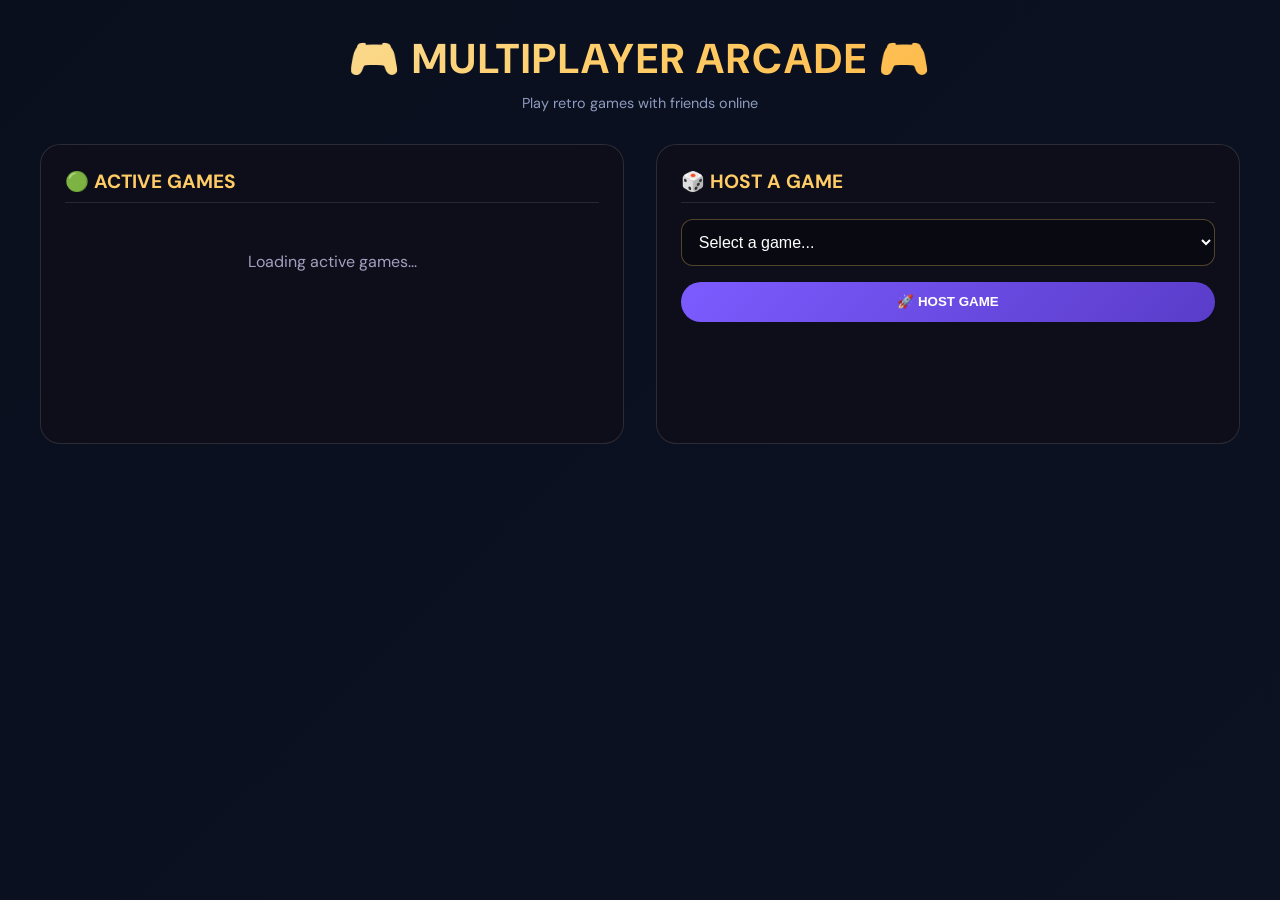
<file: multiplayer/client/multiplayer.html>
<!DOCTYPE html>
<html lang="en">
<head>
    <meta charset="UTF-8">
    <meta name="viewport" content="width=device-width, initial-scale=1.0">
    <title>Multiplayer Arcade | fanterOS</title>
    <link href="https://fonts.googleapis.com/css2?family=Syne:wght@400;700;800&family=DM+Sans:wght@400;500;600&display=swap" rel="stylesheet">
    <link rel="stylesheet" href="multiplayer.css">
</head>
<body>
    <div class="multiplayer-container">
        <div class="header">
            <h1>🎮 MULTIPLAYER ARCADE 🎮</h1>
            <p>Play retro games with friends online</p>
        </div>
        
        <div class="main-content">
            <!-- Active Games Section -->
            <div class="active-games">
                <h2>🟢 ACTIVE GAMES</h2>
                <div id="roomsList" class="rooms-list">
                    <div class="loading">Loading active games...</div>
                </div>
            </div>
            
            <!-- Host Game Section -->
            <div class="host-game">
                <h2>🎲 HOST A GAME</h2>
                <select id="gameSelect" class="game-select">
                    <option value="">Select a game...</option>
                    <option value="Mario Party 3|n64|rom_mp3">🎲 Mario Party 3</option>
                    <option value="Mario Kart 64|n64|rom_mk64">🏎️ Mario Kart 64</option>
                    <option value="Super Smash Bros|n64|rom_ssb">👊 Super Smash Bros</option>
                    <option value="Pokémon Stadium|n64|rom_ps">⚡ Pokémon Stadium</option>
                    <option value="Diddy Kong Racing|n64|rom_dkr">🏁 Diddy Kong Racing</option>
                </select>
                <button id="hostGameBtn" class="host-btn">🚀 HOST GAME</button>
            </div>
        </div>
        
        <!-- Join Game Modal -->
        <div id="joinModal" class="modal">
            <div class="modal-content">
                <span class="close">&times;</span>
                <h2>🔗 JOIN GAME</h2>
                <input type="text" id="roomCodeInput" placeholder="Enter room code (e.g., ABC123)">
                <button id="confirmJoinBtn" class="join-btn">JOIN</button>
            </div>
        </div>
        
        <!-- Status -->
        <div id="status" class="status"></div>
    </div>
    

    <script src="https://cdn.socket.io/4.6.1/socket.io.min.js"></script>
    <script src="multiplayer.js"></script>
</body>
</html>
</file>
<file: config/main.css>
/* main.css, with glass morphsm */

@import url("https://fonts.googleapis.com/css2?family=Inter:wght@300;400;500;600;700&display=swap");

:root {
  --accent: #7c5cff;
  --accent-dark: #5a3cc9;
  --accent-light: #9a7cff;
  --bg-glass: rgba(15, 15, 25, 0.85);
  --bg-glass-darker: rgba(10, 10, 20, 0.95);
  --border-glass: rgba(255, 255, 255, 0.12);
  --border-glass-light: rgba(255, 255, 255, 0.08);
  --text-primary: #f0f0ff;
  --text-secondary: #a0a0c0;
  --text-muted: #606080;
  --danger: #ff5e5e;
  --danger-dark: #cc3a3a;
  --success: #4cd964;
  --warning: #ffcc00;
  --info: #5c7cff;
  --shadow-sm: 0 4px 15px rgba(0, 0, 0, 0.2);
  --shadow-md: 0 8px 25px rgba(0, 0, 0, 0.3);
  --shadow-lg: 0 20px 40px rgba(0, 0, 0, 0.4);
  --shadow-glow: 0 0 20px rgba(124, 92, 255, 0.3);
  --transition-fast: all 0.15s ease;
  --transition-normal: all 0.2s ease;
  --transition-slow: all 0.3s ease;
}

* {
  margin: 0;
  padding: 0;
  box-sizing: border-box;
  user-select: none;
  -webkit-user-select: none;
}

body {
  font-family: 'Inter', sans-serif;
  background: #0a0a0f;
  height: 100vh;
  overflow: hidden;
  color: var(--text-primary);
}

/* ===== ANIMATIONS ===== */
@keyframes slideUp {
  0% { transform: translateY(20px); opacity: 0; }
  100% { transform: translateY(0); opacity: 1; }
}

@keyframes slideDown {
  0% { transform: translateY(-20px); opacity: 0; }
  100% { transform: translateY(0); opacity: 1; }
}

@keyframes slideRight {
  0% { transform: translateX(-20px); opacity: 0; }
  100% { transform: translateX(0); opacity: 1; }
}

@keyframes windowPop {
  0% { transform: scale(0.3); opacity: 0; }
  80% { transform: scale(1.02); }
  100% { transform: scale(1); opacity: 1; }
}

@keyframes windowCloseAnim {
  0% { transform: scale(1); opacity: 1; }
  100% { transform: scale(0.2); opacity: 0; }
}

@keyframes fullscreenEnter {
  0% { transform: scale(0.95); opacity: 0; }
  100% { transform: scale(1); opacity: 1; }
}

@keyframes pulse {
  0%, 100% { opacity: 0.6; }
  50% { opacity: 1; }
}

@keyframes spin {
  0% { transform: rotate(0deg); }
  100% { transform: rotate(360deg); }
}

@keyframes shimmer {
  0% { background-position: -200% 0; }
  100% { background-position: 200% 0; }
}

@keyframes glowPulse {
  0%, 100% { box-shadow: 0 0 5px var(--accent); }
  50% { box-shadow: 0 0 20px var(--accent); }
}

/* ===== OVERLAYS ===== */
.fade-overlay {
  position: fixed;
  top: 0;
  left: 0;
  width: 100%;
  height: 100%;
  background: #000;
  z-index: 19999;
  opacity: 0;
  pointer-events: none;
  transition: opacity 2s ease;
}

.fade-overlay.active {
  opacity: 1;
  pointer-events: all;
}

.marquee-selection {
  position: absolute;
  border: 2px solid var(--accent);
  background: rgba(124, 92, 255, 0.15);
  pointer-events: none;
  z-index: 10000;
  display: none;
  border-radius: 4px;
}

/* ===== LOGIN SCREEN ===== */
.login-screen {
  position: fixed;
  top: 0;
  left: 0;
  width: 100%;
  height: 100%;
  background: url('https://images-wixmp-ed30a86b8c4ca887773594c2.wixmp.com/f/ee4c29a6-9564-4bee-befd-79a0597c29ca/dhsrl04-16049839-0c0f-4077-977f-09a992ec4b07.jpg?token=eyJ0eXAiOiJKV1QiLCJhbGciOiJIUzI1NiJ9.[base64].XIZi3LNLcPUgY_lP-4R7TJ2r6klMfpBRxT7-cMHGvic') center/cover no-repeat;
  z-index: 10000;
  display: flex;
  align-items: center;
  justify-content: center;
  opacity: 0;
  visibility: hidden;
  transition: opacity 0.6s ease;
}

.login-screen::before {
  content: '';
  position: absolute;
  top: 0;
  left: 0;
  width: 100%;
  height: 100%;
  background: rgba(0, 0, 0, 0.6);
  backdrop-filter: blur(8px);
}

.login-screen.visible {
  opacity: 1;
  visibility: visible;
}

.login-card {
  position: relative;
  z-index: 10;
  backdrop-filter: blur(20px);
  background: var(--bg-glass);
  border: 1px solid var(--border-glass);
  border-radius: 32px;
  padding: 40px;
  width: 400px;
  text-align: center;
  animation: slideUp 0.4s ease;
}

.login-logo img {
  width: 80px;
  height: 80px;
  object-fit: contain;
  margin-bottom: 16px;
  border-radius: 16px;
}

.login-title {
  font-size: 24px;
  font-weight: 600;
  margin-bottom: 8px;
  background: linear-gradient(135deg, #fff, var(--accent));
  -webkit-background-clip: text;
  background-clip: text;
  color: transparent;
}

.login-sub {
  font-size: 13px;
  color: var(--text-muted);
  margin-bottom: 30px;
}

.login-input {
  width: 100%;
  padding: 14px 16px;
  background: rgba(0, 0, 0, 0.4);
  border: 1px solid var(--border-glass);
  border-radius: 16px;
  color: white;
  font-size: 14px;
  margin-bottom: 12px;
  outline: none;
  transition: var(--transition-fast);
}

.login-input:focus {
  border-color: var(--accent);
  box-shadow: var(--shadow-glow);
}

.login-btn {
  width: 100%;
  padding: 14px;
  background: linear-gradient(135deg, var(--accent), var(--accent-dark));
  border: none;
  border-radius: 16px;
  color: white;
  font-size: 15px;
  font-weight: 600;
  cursor: pointer;
  margin-top: 8px;
  transition: var(--transition-fast);
}

.login-btn:hover {
  transform: translateY(-2px);
  box-shadow: var(--shadow-glow);
}

.login-error {
  font-size: 12px;
  color: var(--danger);
  margin-top: 12px;
}

.register-link {
  margin-top: 20px;
  font-size: 13px;
  color: var(--text-muted);
  cursor: pointer;
  transition: var(--transition-fast);
}

.register-link:hover {
  color: var(--text-secondary);
}

.register-link span {
  color: var(--accent);
}

/* ===== DESKTOP ===== */
.desktop {
  position: fixed;
  top: 0;
  left: 0;
  width: 100%;
  height: 100%;
  opacity: 0;
  visibility: hidden;
  transition: opacity 2s ease;
  z-index: 1;
}

.desktop.visible {
  opacity: 1;
  visibility: visible;
}

.desktop-bg {
  position: absolute;
  top: 0;
  left: 0;
  width: 100%;
  height: 100%;
  background-size: cover;
  background-position: center;
  z-index: -1;
}

.desktop-bg::before {
  content: '';
  position: absolute;
  top: 0;
  left: 0;
  width: 100%;
  height: 100%;
  background: rgba(0, 0, 0, 0.3);
}

/* ===== WALLPAPER PRESETS ===== */
.wallpaper-solace { background-image: url('https://images-wixmp-ed30a86b8c4ca887773594c2.wixmp.com/f/ee4c29a6-9564-4bee-befd-79a0597c29ca/dhsrl04-16049839-0c0f-4077-977f-09a992ec4b07.jpg?token=eyJ0eXAiOiJKV1QiLCJhbGciOiJIUzI1NiJ9.[base64].XIZi3LNLcPUgY_lP-4R7TJ2r6klMfpBRxT7-cMHGvic'); }
.wallpaper-land { background-image: url('https://encrypted-tbn0.gstatic.com/images?q=tbn:ANd9GcT7c-QOc5ISuGZ6bmIzNAuOQiz9ngy_UbXvbg&s'); }
.wallpaper-flow { background-image: url('https://i.redd.it/wallpaper-pack-more-in-the-desc-v0-fqzef996ntt81.png?width=6016&format=png&auto=webp&s=194a7425819ef5c1166f88eefeb67f9a758916d4'); }
.wallpaper-liney { background-image: url('https://encrypted-tbn0.gstatic.com/images?q=tbn:ANd9GcTV-Ul-Y4fhrjfWEFkbxZoQk-jEFZjTv5bRog&s'); }
.wallpaper-reflection { background-image: url('https://i.redd.it/2cpsrvjldn3a1.jpg'); }
.wallpaper-swirl { background-image: url('https://encrypted-tbn0.gstatic.com/images?q=tbn:ANd9GcQUDodvPd3LCZWdy6YzSHRxdSzu3Wn6cNsUew&s'); }
.wallpaper-morning { background-image: url('https://thumbs.dreamstime.com/b/ethereal-celestial-sunset-sky-grass-silhouette-flaring-light-mystical-landscape-illustration-captures-profound-451909202.jpg'); }
.wallpaper-minecraftian { background-image: url('https://encrypted-tbn0.gstatic.com/images?q=tbn:ANd9GcSt2kxzqFZR9IrVdWL04CFvDdkI-8hMLz3RSg&s'); }
.wallpaper-jump { background-image: url('https://images.pexels.com/photos/15591636/pexels-photo-15591636/free-photo-of-silhouette-of-a-person-sitting-at-the-edge-of-a-rock-at-sunset.jpeg?auto=compress&cs=tinysrgb&dpr=1&w=500'); }
.wallpaper-oldenlake { background-image: url('https://images.pexels.com/photos/28318336/pexels-photo-28318336.jpeg?cs=srgb&dl=pexels-ruben-reijgwart-820557011-28318336.jpg&fm=jpg'); }
.wallpaper-minecraftian2 { background-image: url('https://encrypted-tbn0.gstatic.com/images?q=tbn:ANd9GcQ0lUjm8dqO71I0BPnui_mG01bUuNjp0-lu7g&s'); }
.wallpaper-liquid { background-image: url('https://encrypted-tbn0.gstatic.com/images?q=tbn:ANd9GcRf0ro4HGLM_R577boLd8zMnKibbJAeADUxOw&s'); }

/* ===== DESKTOP ICONS ===== */
.desktop-icons-left, .desktop-icons-right {
  position: absolute;
  top: 0;
  left: 0;
  width: 100%;
  height: 100%;
  z-index: 15;
  pointer-events: none;
}

.desktop-icon {
  position: absolute;
  display: flex;
  flex-direction: column;
  align-items: center;
  width: 85px;
  padding: 10px 6px;
  border-radius: 14px;
  cursor: pointer;
  transition: var(--transition-normal);
  background: rgba(0, 0, 0, 0.5);
  backdrop-filter: blur(8px);
  border: 1px solid var(--border-glass-light);
  z-index: 20;
  pointer-events: auto;
}

.desktop-icon.dragging {
  opacity: 0.7;
  z-index: 1000;
}

.desktop-icon:hover {
  background: rgba(255, 255, 255, 0.15);
  transform: translateY(-3px);
  border-color: var(--accent);
}

.desktop-icon .icon {
  font-size: 36px;
  margin-bottom: 6px;
}

.desktop-icon .icon img {
  width: 36px;
  height: 36px;
  border-radius: 10px;
  object-fit: cover;
}

.desktop-icon .label {
  font-size: 10px;
  text-align: center;
  color: white;
  font-weight: 500;
  text-shadow: 0 1px 2px rgba(0, 0, 0, 0.5);
}

.desktop-icon .unpin-btn {
  position: absolute;
  top: -8px;
  right: -8px;
  width: 18px;
  height: 18px;
  background: var(--danger);
  border-radius: 50%;
  display: none;
  align-items: center;
  justify-content: center;
  font-size: 10px;
  color: white;
  cursor: pointer;
  z-index: 25;
  transition: var(--transition-fast);
}

.desktop-icon .unpin-btn:hover {
  transform: scale(1.1);
  background: var(--danger-dark);
}

.desktop-icon:hover .unpin-btn {
  display: flex;
}

/* ===== TASKBAR ===== */
.taskbar {
  position: fixed;
  bottom: 0;
  left: 0;
  right: 0;
  height: 48px;
  backdrop-filter: blur(20px);
  background: var(--bg-glass);
  border-top: 1px solid var(--border-glass);
  display: flex;
  align-items: center;
  justify-content: space-between;
  padding: 0 12px;
  z-index: 1000;
}

.start-btn {
  display: flex;
  align-items: center;
  gap: 6px;
  padding: 6px 14px;
  background: linear-gradient(135deg, var(--accent), var(--accent-dark));
  border-radius: 10px;
  cursor: pointer;
  font-weight: 600;
  font-size: 12px;
  transition: var(--transition-fast);
}

.start-btn:hover {
  transform: scale(1.02);
  box-shadow: var(--shadow-glow);
}

.start-btn img {
  width: 20px;
  height: 20px;
  object-fit: contain;
  border-radius: 5px;
}

.taskbar-apps {
  display: flex;
  gap: 4px;
  flex: 1;
  margin: 0 10px;
  overflow-x: auto;
  scrollbar-width: thin;
}

.taskbar-app {
  padding: 5px 12px;
  background: rgba(255, 255, 255, 0.08);
  border-radius: 8px;
  cursor: pointer;
  display: flex;
  align-items: center;
  gap: 6px;
  font-size: 11px;
  transition: var(--transition-fast);
}

.taskbar-app:hover {
  background: rgba(255, 255, 255, 0.15);
}

.taskbar-app.active {
  background: var(--accent);
}

.taskbar-right {
  display: flex;
  align-items: center;
  gap: 10px;
}

.taskbar-datetime {
  display: flex;
  flex-direction: column;
  align-items: flex-end;
  padding: 2px 6px;
  cursor: pointer;
  border-radius: 6px;
  transition: var(--transition-fast);
}

.taskbar-datetime:hover {
  background: rgba(255, 255, 255, 0.1);
}

.taskbar-time {
  font-size: 11px;
  font-weight: 500;
}

.taskbar-date {
  font-size: 8px;
  color: var(--text-muted);
}

/* ===== RECENT APPS ROW ===== */
.recent-apps-row {
  position: fixed;
  bottom: 52px;
  left: 50%;
  transform: translateX(-50%);
  backdrop-filter: blur(20px);
  background: var(--bg-glass);
  border: 1px solid var(--border-glass);
  border-radius: 20px;
  padding: 6px 16px;
  z-index: 14;
  display: flex;
  gap: 12px;
  white-space: nowrap;
  cursor: grab;
  transition: var(--transition-fast);
}

.recent-apps-row.dragging {
  cursor: grabbing;
  opacity: 0.8;
}

.recent-apps-title {
  font-size: 10px;
  color: var(--text-muted);
  padding-right: 10px;
  border-right: 1px solid var(--border-glass);
  display: flex;
  align-items: center;
}

.recent-app-item {
  display: flex;
  flex-direction: column;
  align-items: center;
  gap: 2px;
  cursor: pointer;
  padding: 4px 8px;
  border-radius: 10px;
  transition: var(--transition-fast);
}

.recent-app-item:hover {
  background: rgba(255, 255, 255, 0.1);
  transform: translateY(-2px);
}

.recent-app-icon {
  font-size: 20px;
}

.recent-app-icon img {
  width: 20px;
  height: 20px;
  border-radius: 5px;
}

.recent-app-name {
  font-size: 8px;
  color: var(--text-secondary);
  max-width: 50px;
  overflow: hidden;
  text-overflow: ellipsis;
}

/* ===== WIDGETS ===== */
.desktop-widgets {
  position: absolute;
  bottom: 12px;
  left: 12px;
  display: flex;
  gap: 10px;
  z-index: 15;
}

.widget {
  backdrop-filter: blur(20px);
  background: var(--bg-glass);
  border: 1px solid var(--border-glass);
  border-radius: 14px;
  padding: 8px 12px;
  min-width: 90px;
  cursor: grab;
  transition: var(--transition-normal);
  position: relative;
}

.widget:hover {
  transform: translateY(-2px);
  background: rgba(25, 25, 35, 0.95);
  border-color: var(--accent);
}

.widget.dragging {
  cursor: grabbing;
  opacity: 0.7;
}

.widget-title {
  font-size: 9px;
  color: var(--text-muted);
  margin-bottom: 4px;
}

.widget-time {
  font-size: 20px;
  font-weight: 600;
  font-family: monospace;
}

.widget-date {
  font-size: 8px;
  color: var(--text-secondary);
  margin-top: 2px;
}

.calendar-day {
  font-size: 22px;
  font-weight: 600;
}

.calendar-month {
  font-size: 9px;
  color: var(--text-secondary);
}

.battery-level {
  font-size: 20px;
  font-weight: 600;
  font-family: monospace;
}

.battery-status {
  font-size: 8px;
  color: var(--text-secondary);
  margin-top: 2px;
}

.weather-temp {
  font-size: 16px;
  font-weight: 600;
}

.weather-condition {
  font-size: 8px;
  color: var(--text-secondary);
}

/* ===== PANELS ===== */
.widgets-panel, .wallpaper-menu {
  position: fixed;
  bottom: 56px;
  right: 12px;
  width: 240px;
  backdrop-filter: blur(24px);
  background: var(--bg-glass-darker);
  border-radius: 14px;
  border: 1px solid var(--border-glass);
  z-index: 1002;
  transform: translateY(20px);
  opacity: 0;
  visibility: hidden;
  transition: var(--transition-normal);
}

.widgets-panel.open, .wallpaper-menu.open {
  transform: translateY(0);
  opacity: 1;
  visibility: visible;
}

.widgets-panel-header, .wallpaper-menu-header {
  padding: 10px 14px;
  border-bottom: 1px solid var(--border-glass);
  font-weight: 600;
  font-size: 12px;
}

.widgets-panel-item, .wallpaper-option {
  padding: 8px 14px;
  display: flex;
  justify-content: space-between;
  align-items: center;
  cursor: pointer;
  font-size: 12px;
  transition: var(--transition-fast);
}

.widgets-panel-item:hover, .wallpaper-option:hover {
  background: rgba(255, 255, 255, 0.05);
}

.wallpaper-preview {
  width: 30px;
  height: 30px;
  border-radius: 6px;
  background-size: cover;
  background-position: center;
  border: 1px solid var(--border-glass);
}

/* ===== SOUND CONTROL ===== */
.sound-control {
  position: fixed;
  bottom: 12px;
  right: 12px;
  backdrop-filter: blur(20px);
  background: var(--bg-glass);
  border: 1px solid var(--border-glass);
  border-radius: 20px;
  padding: 6px 10px;
  z-index: 15;
  display: flex;
  gap: 6px;
  align-items: center;
  cursor: pointer;
  transition: var(--transition-fast);
}

.sound-control:hover {
  border-color: var(--accent);
  transform: scale(1.02);
}

/* ===== START MENU ===== */
.start-menu {
  position: fixed;
  bottom: 52px;
  left: 10px;
  width: 450px;
  backdrop-filter: blur(24px);
  background: var(--bg-glass-darker);
  border-radius: 14px;
  border: 1px solid var(--border-glass);
  z-index: 1001;
  transform: translateY(20px) scale(0.98);
  opacity: 0;
  visibility: hidden;
  transition: var(--transition-normal);
  overflow: hidden;
  max-height: 550px;
}

.start-menu.open {
  transform: translateY(0) scale(1);
  opacity: 1;
  visibility: visible;
}

.start-header {
  padding: 16px;
  background: linear-gradient(135deg, rgba(124, 92, 255, 0.2), rgba(124, 92, 255, 0.05));
  border-bottom: 1px solid var(--border-glass);
  display: flex;
  align-items: center;
  gap: 10px;
}

.start-avatar {
  width: 44px;
  height: 44px;
  background: var(--accent);
  border-radius: 50%;
  display: flex;
  align-items: center;
  justify-content: center;
  font-size: 24px;
  overflow: hidden;
}

.start-user-info {
  flex: 1;
}

.start-user-name {
  font-weight: 600;
  font-size: 14px;
}

.start-user-email {
  font-size: 9px;
  color: var(--text-muted);
}

.start-categories {
  display: flex;
  gap: 6px;
  padding: 10px 12px;
  border-bottom: 1px solid var(--border-glass);
  overflow-x: auto;
  scrollbar-width: thin;
}

.start-cat-btn {
  background: rgba(255, 255, 255, 0.05);
  border: none;
  border-radius: 16px;
  padding: 4px 12px;
  color: white;
  font-size: 11px;
  cursor: pointer;
  white-space: nowrap;
  transition: var(--transition-fast);
}

.start-cat-btn:hover {
  background: rgba(255, 255, 255, 0.1);
}

.start-cat-btn.active {
  background: var(--accent);
}

.start-search {
  padding: 10px 12px;
  border-bottom: 1px solid var(--border-glass);
}

.start-search input {
  width: 100%;
  padding: 8px 12px;
  background: rgba(0, 0, 0, 0.3);
  border: 1px solid var(--border-glass);
  border-radius: 10px;
  color: white;
  font-size: 12px;
  outline: none;
  transition: var(--transition-fast);
}

.start-search input:focus {
  border-color: var(--accent);
  box-shadow: var(--shadow-glow);
}

.start-apps {
  display: grid;
  grid-template-columns: repeat(3, 1fr);
  gap: 6px;
  padding: 12px;
  max-height: 350px;
  overflow-y: auto;
}

.start-app {
  display: flex;
  flex-direction: column;
  align-items: center;
  gap: 4px;
  padding: 10px;
  border-radius: 10px;
  cursor: pointer;
  transition: var(--transition-fast);
  position: relative;
}

.start-app:hover {
  background: rgba(255, 255, 255, 0.1);
  transform: translateY(-2px);
}

.start-app-icon {
  font-size: 28px;
}

.start-app-icon img {
  width: 28px;
  height: 28px;
  border-radius: 8px;
}

.start-app-name {
  font-size: 10px;
  text-align: center;
  max-width: 70px;
  overflow: hidden;
  text-overflow: ellipsis;
}

.start-app-pin {
  position: absolute;
  top: -2px;
  right: -2px;
  font-size: 8px;
  background: rgba(0, 0, 0, 0.6);
  border-radius: 50%;
  width: 14px;
  height: 14px;
  display: flex;
  align-items: center;
  justify-content: center;
  cursor: pointer;
  opacity: 0;
  color: var(--warning);
  transition: var(--transition-fast);
}

.start-app:hover .start-app-pin {
  opacity: 1;
}

.start-app-pin:hover {
  transform: scale(1.1);
}

/* ===== BOOT MENU ===== */
.boot-menu {
  position: fixed;
  top: 20%;
  left: 50%;
  transform: translate(-50%, -30%);
  width: 550px;
  max-width: 90vw;
  backdrop-filter: blur(28px);
  background: var(--bg-glass-darker);
  border-radius: 24px;
  border: 1px solid var(--border-glass);
  z-index: 10000;
  opacity: 0;
  visibility: hidden;
  transition: var(--transition-normal);
}

.boot-menu.open {
  opacity: 1;
  visibility: visible;
  transform: translate(-50%, 0);
}

.boot-search {
  padding: 20px;
  border-bottom: 1px solid var(--border-glass);
}

.boot-search input {
  width: 100%;
  padding: 14px 18px;
  background: rgba(0, 0, 0, 0.3);
  border: 1px solid var(--border-glass);
  border-radius: 18px;
  color: white;
  font-size: 16px;
  outline: none;
  transition: var(--transition-fast);
}

.boot-search input:focus {
  border-color: var(--accent);
  box-shadow: var(--shadow-glow);
}

.boot-results {
  max-height: 400px;
  overflow-y: auto;
  padding: 12px;
  display: grid;
  grid-template-columns: repeat(auto-fill, minmax(250px, 1fr));
  gap: 10px;
}

.boot-result {
  display: flex;
  align-items: center;
  gap: 12px;
  padding: 10px 14px;
  border-radius: 12px;
  cursor: pointer;
  background: rgba(255, 255, 255, 0.05);
  transition: var(--transition-fast);
}

.boot-result:hover {
  background: rgba(255, 255, 255, 0.1);
  transform: translateX(4px);
}

.boot-result.selected {
  background: var(--accent);
}

.boot-result-icon {
  font-size: 28px;
}

.boot-result-info {
  flex: 1;
}

.boot-result-name {
  font-weight: 500;
  font-size: 13px;
}

.boot-result-desc {
  font-size: 10px;
  color: var(--text-muted);
}

.boot-footer {
  padding: 10px 16px;
  border-top: 1px solid var(--border-glass);
  font-size: 10px;
  color: var(--text-muted);
  display: flex;
  justify-content: space-between;
}

/* ===== WINDOWS ===== */
.window {
  position: absolute;
  min-width: 450px;
  min-height: 350px;
  backdrop-filter: blur(4px);
  background: rgba(18, 18, 26, 0.95);
  border-radius: 10px;
  border: 1px solid var(--border-glass);
  box-shadow: var(--shadow-lg);
  z-index: 100;
  display: flex;
  flex-direction: column;
  overflow: hidden;
}

.window.active {
  z-index: 200;
  box-shadow: 0 0 0 2px var(--accent), var(--shadow-lg);
}

.window.minimized {
  transform: scale(0) !important;
  opacity: 0;
  pointer-events: none;
  transition: transform 0.2s;
}

.window.maximized {
  top: 0 !important;
  left: 0 !important;
  width: 100% !important;
  height: 100% !important;
  border-radius: 0;
  animation: fullscreenEnter 0.2s ease;
}

.window.maximized .window-header {
  display: none;
}

.window.closing {
  animation: windowCloseAnim 0.2s ease forwards;
  pointer-events: none;
}

.window.opening {
  animation: windowPop 0.2s ease forwards;
}

.window-header {
  padding: 12px 14px;
  background: rgba(25, 25, 35, 0.95);
  cursor: move;
  display: flex;
  align-items: center;
  justify-content: space-between;
  border-bottom: 1px solid var(--border-glass);
}

.window-title {
  display: flex;
  align-items: center;
  gap: 8px;
  font-size: 12px;
  font-weight: 500;
}

.window-title img {
  width: 18px;
  height: 18px;
  border-radius: 5px;
}

.window-controls {
  display: flex;
  gap: 8px;
}

.window-control {
  width: 28px;
  height: 28px;
  display: flex;
  align-items: center;
  justify-content: center;
  border-radius: 6px;
  cursor: pointer;
  font-size: 12px;
  background: transparent;
  border: none;
  color: var(--text-secondary);
  transition: var(--transition-fast);
}

.window-control:hover {
  background: rgba(255, 255, 255, 0.1);
  transform: scale(1.05);
}

.window-control.close:hover {
  background: var(--danger);
  color: white;
}

.window-content {
  flex: 1;
  overflow: auto;
  background: rgba(10, 10, 15, 0.95);
  padding: 16px;
}

.window-content iframe {
  width: 100%;
  height: 100%;
  border: none;
  background: white;
  border-radius: 6px;
}

/* ===== RESIZE HANDLES ===== */
.resize-handle {
  position: absolute;
  z-index: 10;
}

.resize-n {
  top: 0;
  left: 10px;
  right: 10px;
  height: 5px;
  cursor: n-resize;
}

.resize-s {
  bottom: 0;
  left: 10px;
  right: 10px;
  height: 5px;
  cursor: s-resize;
}

.resize-w {
  top: 10px;
  left: 0;
  bottom: 10px;
  width: 5px;
  cursor: w-resize;
}

.resize-e {
  top: 10px;
  right: 0;
  bottom: 10px;
  width: 5px;
  cursor: e-resize;
}

.resize-nw, .resize-ne, .resize-sw, .resize-se {
  width: 8px;
  height: 8px;
}

.resize-nw {
  top: 0;
  left: 0;
  cursor: nw-resize;
}

.resize-ne {
  top: 0;
  right: 0;
  cursor: ne-resize;
}

.resize-sw {
  bottom: 0;
  left: 0;
  cursor: sw-resize;
}

.resize-se {
  bottom: 0;
  right: 0;
  cursor: se-resize;
}

/* ===== GAME CARD ===== */
.game-card {
  background: rgba(255, 255, 255, 0.05);
  border-radius: 12px;
  overflow: hidden;
  cursor: pointer;
  transition: var(--transition-normal);
  border: 1px solid var(--border-glass-light);
}

.game-card:hover {
  transform: translateY(-3px);
  background: rgba(255, 255, 255, 0.1);
  border-color: var(--accent);
}

.game-card img {
  width: 100%;
  aspect-ratio: 16/9;
  object-fit: cover;
}

.game-card-info {
  padding: 10px;
}

.game-card-title {
  font-size: 12px;
  font-weight: 600;
  white-space: nowrap;
  overflow: hidden;
  text-overflow: ellipsis;
}

.game-card-category {
  font-size: 9px;
  color: var(--text-muted);
  margin-top: 3px;
}

/* ===== GAME MODAL ===== */
.game-modal {
  position: fixed;
  top: 0;
  left: 0;
  width: 100%;
  height: 100%;
  background: rgba(0, 0, 0, 0.85);
  backdrop-filter: blur(12px);
  z-index: 20000;
  display: flex;
  align-items: center;
  justify-content: center;
  opacity: 0;
  visibility: hidden;
  transition: var(--transition-normal);
}

.game-modal.open {
  opacity: 1;
  visibility: visible;
}

.game-modal-content {
  background: linear-gradient(135deg, #1a1a2e, #0f0f1a);
  border-radius: 20px;
  width: 850px;
  max-width: 90vw;
  max-height: 85vh;
  overflow-y: auto;
  border: 1px solid var(--border-glass);
}

.game-modal-header {
  position: relative;
  height: 180px;
  overflow: hidden;
}

.game-modal-header img {
  width: 100%;
  height: 100%;
  object-fit: cover;
}

.game-modal-header .overlay {
  position: absolute;
  bottom: 0;
  left: 0;
  right: 0;
  padding: 16px;
  background: linear-gradient(transparent, rgba(0, 0, 0, 0.9));
}

.game-modal-header h2 {
  font-size: 24px;
  font-weight: 700;
}

.game-modal-header .tag {
  display: inline-block;
  padding: 3px 10px;
  background: var(--accent);
  border-radius: 16px;
  font-size: 10px;
  margin-top: 6px;
}

.game-modal-body {
  padding: 16px;
  display: flex;
  gap: 16px;
  flex-wrap: wrap;
}

.game-modal-left {
  flex: 2;
}

.game-modal-right {
  flex: 1;
}

.game-description {
  color: var(--text-secondary);
  line-height: 1.4;
  margin-bottom: 12px;
  font-size: 12px;
}

.game-info-row {
  display: flex;
  justify-content: space-between;
  padding: 6px 0;
  border-bottom: 1px solid var(--border-glass);
  font-size: 11px;
}

.game-play-btn {
  width: 100%;
  padding: 10px;
  background: linear-gradient(135deg, var(--accent), var(--accent-dark));
  border: none;
  border-radius: 30px;
  color: white;
  font-size: 13px;
  font-weight: 600;
  cursor: pointer;
  margin-top: 12px;
  transition: var(--transition-fast);
}

.game-play-btn:hover {
  transform: translateY(-2px);
  box-shadow: var(--shadow-glow);
}

.close-modal {
  position: absolute;
  top: 12px;
  right: 12px;
  background: rgba(0, 0, 0, 0.5);
  border: none;
  border-radius: 50%;
  width: 32px;
  height: 32px;
  font-size: 16px;
  cursor: pointer;
  color: white;
  z-index: 10;
  transition: var(--transition-fast);
}

.close-modal:hover {
  background: var(--danger);
  transform: scale(1.05);
}

/* ===== TOASTS ===== */
.toast, .toast-large {
  position: fixed;
  left: 50%;
  transform: translateX(-50%);
  background: rgba(0, 0, 0, 0.9);
  border: 1px solid var(--accent);
  border-radius: 30px;
  padding: 8px 16px;
  color: white;
  font-size: 12px;
  z-index: 20001;
  opacity: 0;
  transition: opacity 0.2s;
  pointer-events: none;
  white-space: nowrap;
}

.toast {
  bottom: 60px;
}

.toast-large {
  bottom: 80px;
  border-width: 2px;
  padding: 10px 24px;
  font-size: 13px;
}

.toast.show, .toast-large.show {
  opacity: 1;
}

/* ===== CONTEXT MENU ===== */
.context-menu {
  position: fixed;
  backdrop-filter: blur(20px);
  background: var(--bg-glass-darker);
  border-radius: 10px;
  padding: 6px 0;
  min-width: 180px;
  z-index: 10001;
  opacity: 0;
  visibility: hidden;
  border: 1px solid var(--border-glass);
}

.context-menu.visible {
  opacity: 1;
  visibility: visible;
}

.context-menu-item {
  padding: 8px 14px;
  cursor: pointer;
  font-size: 12px;
  display: flex;
  align-items: center;
  gap: 10px;
  transition: var(--transition-fast);
}

.context-menu-item:hover {
  background: rgba(255, 255, 255, 0.1);
}

.context-menu-divider {
  height: 1px;
  background: var(--border-glass);
  margin: 5px 0;
}

/* ===== ACHIEVEMENT POPUP ===== */
.achievement-popup {
  position: fixed;
  bottom: 80px;
  right: 20px;
  width: 280px;
  background: linear-gradient(135deg, #1a1a2e, #0f0f1a);
  border-left: 4px solid var(--warning);
  border-radius: 12px;
  padding: 10px 14px;
  z-index: 20002;
  transform: translateX(400px);
  transition: transform 0.3s;
  display: flex;
  gap: 10px;
}

.achievement-popup.show {
  transform: translateX(0);
}

.achievement-icon {
  font-size: 28px;
}

.achievement-text {
  flex: 1;
}

.achievement-title {
  font-size: 10px;
  color: var(--warning);
  font-weight: 600;
}

.achievement-name {
  font-size: 12px;
  font-weight: 600;
  margin-top: 2px;
}

.achievement-reward {
  font-size: 10px;
  color: var(--success);
  margin-top: 3px;
}

/* ===== CALCULATOR ===== */
.calculator-grid {
  display: grid;
  grid-template-columns: repeat(4, 1fr);
  gap: 8px;
  margin-top: 16px;
}

.calc-btn {
  background: rgba(255, 255, 255, 0.1);
  border: none;
  border-radius: 10px;
  padding: 10px;
  color: white;
  font-size: 14px;
  cursor: pointer;
  transition: var(--transition-fast);
}

.calc-btn:hover {
  background: var(--accent);
  transform: scale(1.02);
}

.calc-mode-btn {
  background: rgba(255, 255, 255, 0.05);
  border: 1px solid var(--border-glass);
  border-radius: 10px;
  padding: 6px;
  color: white;
  cursor: pointer;
  font-size: 11px;
  transition: var(--transition-fast);
}

.calc-mode-btn:hover {
  background: rgba(255, 255, 255, 0.1);
}

.calc-mode-btn.active {
  background: var(--accent);
  border-color: var(--accent);
}

/* ===== EMULATOR ITEMS ===== */
.emulator-item {
  display: flex;
  align-items: center;
  gap: 14px;
  padding: 12px;
  background: rgba(255, 255, 255, 0.05);
  border-radius: 12px;
  cursor: pointer;
  transition: var(--transition-fast);
}

.emulator-item:hover {
  background: rgba(255, 255, 255, 0.1);
  transform: translateX(4px);
}

/* ===== SCROLLBAR ===== */
::-webkit-scrollbar {
  width: 6px;
  height: 6px;
}

::-webkit-scrollbar-track {
  background: rgba(255, 255, 255, 0.03);
  border-radius: 3px;
}

::-webkit-scrollbar-thumb {
  background: rgba(255, 255, 255, 0.15);
  border-radius: 3px;
}

::-webkit-scrollbar-thumb:hover {
  background: rgba(255, 255, 255, 0.25);
}

/* ===== RESPONSIVE ===== */
@media (max-width: 768px) {
  .desktop-icons-left,
  .desktop-icons-right,
  .recent-apps-row {
    display: none;
  }
  
  .window {
    min-width: 90vw;
    left: 5vw !important;
    right: 5vw !important;
  }
  
  .start-menu {
    width: 90vw;
    left: 5vw;
    right: 5vw;
    max-width: none;
  }
  
  .boot-menu {
    width: 95vw;
  }
  
  .taskbar-apps {
    max-width: 150px;
  }
  
  .taskbar-app span:last-child {
    display: none;
  }
}

@media (max-width: 480px) {
  .login-card {
    width: 90%;
    padding: 30px 20px;
  }
  
  .game-modal-content {
    width: 95vw;
  }
  
  .game-modal-body {
    flex-direction: column;
  }
}

/* Recent Apps inside Taskbar */
.taskbar-recent {
  display: flex;
  align-items: center;
  gap: 8px;
  height: 100%;
  padding: 0 8px;
  margin-left: 8px;
  border-left: 1px solid var(--border-glass);
}

.recent-separator {
  width: 1px;
  height: 24px;
  background: var(--border-glass);
  margin: 0 4px;
}

.recent-apps-list {
  display: flex;
  gap: 6px;
  align-items: center;
}

/* Style for recent app items inside the taskbar */
.taskbar-recent .recent-app-item {
  display: flex;
  align-items: center;
  gap: 4px;
  padding: 4px 8px;
  border-radius: 6px;
  cursor: pointer;
  transition: all 0.2s ease;
  background: rgba(255, 255, 255, 0.05);
}

.taskbar-recent .recent-app-item:hover {
  background: rgba(255, 255, 255, 0.15);
  transform: translateY(-1px);
}

.taskbar-recent .recent-app-icon {
  font-size: 14px;
}

.taskbar-recent .recent-app-icon img {
  width: 16px;
  height: 16px;
  border-radius: 4px;
}

.taskbar-recent .recent-app-name {
  font-size: 10px;
  max-width: 60px;
  white-space: nowrap;
  overflow: hidden;
  text-overflow: ellipsis;
}

/* Hide the old floating recent apps row */
.recent-apps-row {
  display: none !important;
}

/* Stealth App Styles */
.stealth-input {
    background: rgba(0, 0, 0, 0.3);
    border: 1px solid rgba(255, 255, 255, 0.1);
    border-radius: 12px;
    padding: 10px 14px;
    color: white;
    font-size: 13px;
    transition: all 0.2s;
}

.stealth-input:focus {
    border-color: #7c5cff;
    outline: none;
    box-shadow: 0 0 0 2px rgba(124, 92, 255, 0.2);
}

/* Toggle Switch */
.switch {
    position: relative;
    display: inline-block;
    width: 44px;
    height: 24px;
}

.switch input {
    opacity: 0;
    width: 0;
    height: 0;
}

.slider {
    position: absolute;
    cursor: pointer;
    top: 0;
    left: 0;
    right: 0;
    bottom: 0;
    background-color: #3a3a4a;
    transition: 0.2s;
    border-radius: 24px;
}

.slider:before {
    position: absolute;
    content: "";
    height: 18px;
    width: 18px;
    left: 3px;
    bottom: 3px;
    background-color: white;
    transition: 0.2s;
    border-radius: 50%;
}

input:checked + .slider {
    background-color: #7c5cff;
}

input:checked + .slider:before {
    transform: translateX(20px);
}

/* Profile Buttons */
.profile-btn {
    background: rgba(124, 92, 255, 0.15);
    border: 1px solid rgba(124, 92, 255, 0.3);
    border-radius: 30px;
    padding: 6px 14px;
    color: white;
    font-size: 12px;
    cursor: pointer;
    transition: all 0.2s;
}

.profile-btn:hover {
    background: rgba(124, 92, 255, 0.3);
    transform: translateY(-1px);
}
</file>
<file: multiplayer/client/multiplayer.css>
/* multiplayer/client/multiplayer.css */
* {
    margin: 0;
    padding: 0;
    box-sizing: border-box;
}

body {
    background: linear-gradient(135deg, #0a0f1e 0%, #0c1222 100%);
    font-family: 'DM Sans', sans-serif;
    min-height: 100vh;
    padding: 2rem;
}

.multiplayer-container {
    max-width: 1200px;
    margin: 0 auto;
}

.header {
    text-align: center;
    margin-bottom: 2rem;
}

.header h1 {
    font-size: 2.6rem;
    background: linear-gradient(135deg, #f5e6b2, #ffcc66, #ffaa33);
    background-clip: text;
    -webkit-background-clip: text;
    color: transparent;
    letter-spacing: 2px;
}

.header p {
    color: #8e9bbe;
    font-size: 0.9rem;
    margin-top: 0.5rem;
}

.main-content {
    display: grid;
    grid-template-columns: 1fr 1fr;
    gap: 2rem;
}

.active-games, .host-game {
    background: rgba(15, 15, 25, 0.85);
    backdrop-filter: blur(20px);
    border: 1px solid rgba(255, 255, 255, 0.12);
    border-radius: 20px;
    padding: 1.5rem;
}

.active-games h2, .host-game h2 {
    color: #ffcc66;
    font-size: 1.2rem;
    margin-bottom: 1rem;
    border-bottom: 1px solid rgba(255, 255, 255, 0.1);
    padding-bottom: 0.5rem;
}

.rooms-list {
    min-height: 200px;
}

.room-card {
    background: rgba(0, 0, 0, 0.3);
    border: 1px solid rgba(255, 204, 102, 0.3);
    border-radius: 12px;
    padding: 1rem;
    margin-bottom: 0.8rem;
    cursor: pointer;
    transition: all 0.2s;
}

.room-card:hover {
    background: rgba(124, 92, 255, 0.2);
    border-color: #ffcc66;
    transform: translateY(-2px);
}

.room-game {
    font-weight: 700;
    color: #f5e6c4;
    font-size: 1rem;
}

.room-host {
    font-size: 0.8rem;
    color: #a0a0c0;
    margin-top: 0.3rem;
}

.room-players {
    font-size: 0.7rem;
    color: #4cd964;
    margin-top: 0.3rem;
}

.game-select {
    width: 100%;
    padding: 0.8rem;
    background: rgba(0, 0, 0, 0.3);
    border: 1px solid rgba(255, 204, 102, 0.3);
    border-radius: 12px;
    color: white;
    font-size: 1rem;
    margin-bottom: 1rem;
}

.host-btn, .join-btn {
    width: 100%;
    padding: 0.8rem;
    background: linear-gradient(135deg, #7c5cff, #5a3cc9);
    border: none;
    border-radius: 30px;
    color: white;
    font-weight: 600;
    cursor: pointer;
    transition: all 0.2s;
}

.host-btn:hover, .join-btn:hover {
    transform: translateY(-2px);
    box-shadow: 0 0 15px rgba(124, 92, 255, 0.4);
}

.modal {
    display: none;
    position: fixed;
    top: 0;
    left: 0;
    width: 100%;
    height: 100%;
    background: rgba(0, 0, 0, 0.8);
    backdrop-filter: blur(8px);
    z-index: 1000;
    justify-content: center;
    align-items: center;
}

.modal.show {
    display: flex;
}

.modal-content {
    background: rgba(15, 15, 25, 0.95);
    border: 1px solid rgba(255, 204, 102, 0.3);
    border-radius: 20px;
    padding: 2rem;
    width: min(400px, 90%);
    text-align: center;
}

.modal-content h2 {
    color: #ffcc66;
    margin-bottom: 1rem;
}

.modal-content input {
    width: 100%;
    padding: 0.8rem;
    background: rgba(0, 0, 0, 0.3);
    border: 1px solid rgba(255, 204, 102, 0.3);
    border-radius: 12px;
    color: white;
    font-size: 1rem;
    margin-bottom: 1rem;
    text-align: center;
    letter-spacing: 2px;
}

.close {
    float: right;
    font-size: 1.5rem;
    cursor: pointer;
    color: #a0a0c0;
}

.close:hover {
    color: #ff5e5e;
}

.status {
    margin-top: 1rem;
    padding: 0.5rem;
    text-align: center;
    color: #a0a0c0;
    font-size: 0.8rem;
}

.loading {
    text-align: center;
    padding: 2rem;
    color: #a0a0c0;
}

.no-rooms {
    text-align: center;
    padding: 2rem;
    color: #606080;
}

@media (max-width: 768px) {
    .main-content {
        grid-template-columns: 1fr;
    }
    
    body {
        padding: 1rem;
    }
}
</file>
